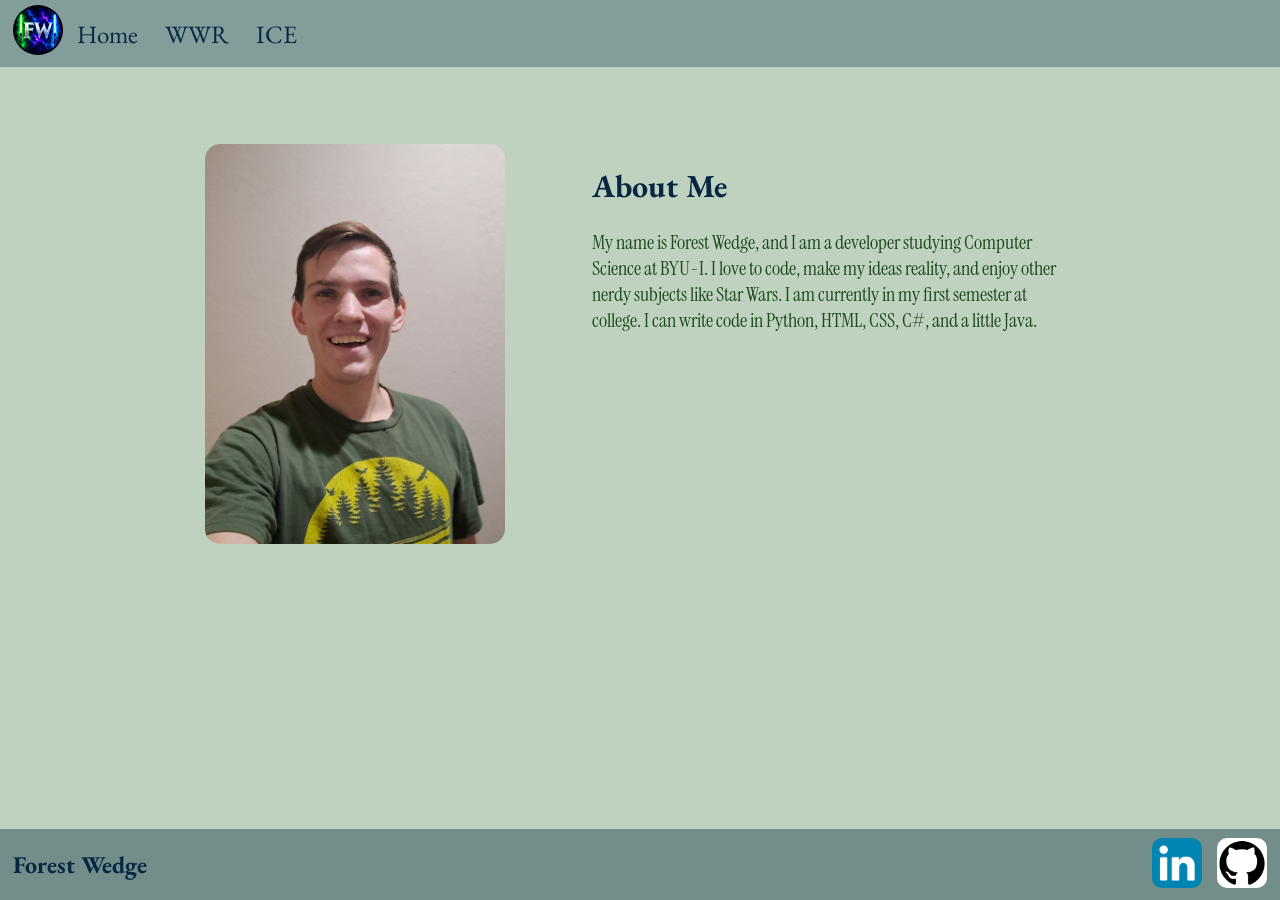
<file: index.html>
<!DOCTYPE html>
<html lang="en">
<head>
    <meta charset="UTF-8">
    <meta name="viewport" content="width=device-width, initial-scale=1.0">
    <title>Forests Site</title>
    <link rel="stylesheet" href="styles/style.css">
</head>
<header>
    <nav>
        <a id="logoLink" href="index.html">
            <img id="logoImg" src="images/logo.png" alt="Logo">
        </a>
        <a class="navLinks" href="index.html">Home</a>
        <a class="navLinks" href="wwr/index.html" target="_blank">WWR</a>
        <a class="navLinks" href="ice.html">ICE</a>
        <!-- <a class="navLinks" href="about-me.html">About Me</a> -->
    </nav>
</header>
<body>
    <div id="aboutMe">
        <img id="profilePic" src="images/profile_pic.jpg" alt="File Img">
        <div id="aboutMeDescription">
            <h1>About Me</h1>
            <p>My name is Forest Wedge, and I am a developer studying Computer Science
                at BYU-I. I love to code, make my ideas reality, and enjoy other nerdy
                subjects like Star Wars. I am currently in my first semester at college.
                I can write code in Python, HTML, CSS, C#, and a little Java.
            </p>
        </div>
    </div>
    <footer>
        <h2>Forest Wedge</h2>
        <div id="socialLinks">
            <a id="linkedinLink" href="https://www.linkedin.com/in/fwedge/" target="_blank">
                <img id="linkedinImg" src="images/linkedin.png" alt="Linkedin">
            </a>
            <a id="githubLink" href="https://github.com/Spiderforestg" target="_blank">
                <img id="githubImg" src="images/github.png" alt="Github">
            </a>
        </div>
    </footer>
</body>
</html>
</file>
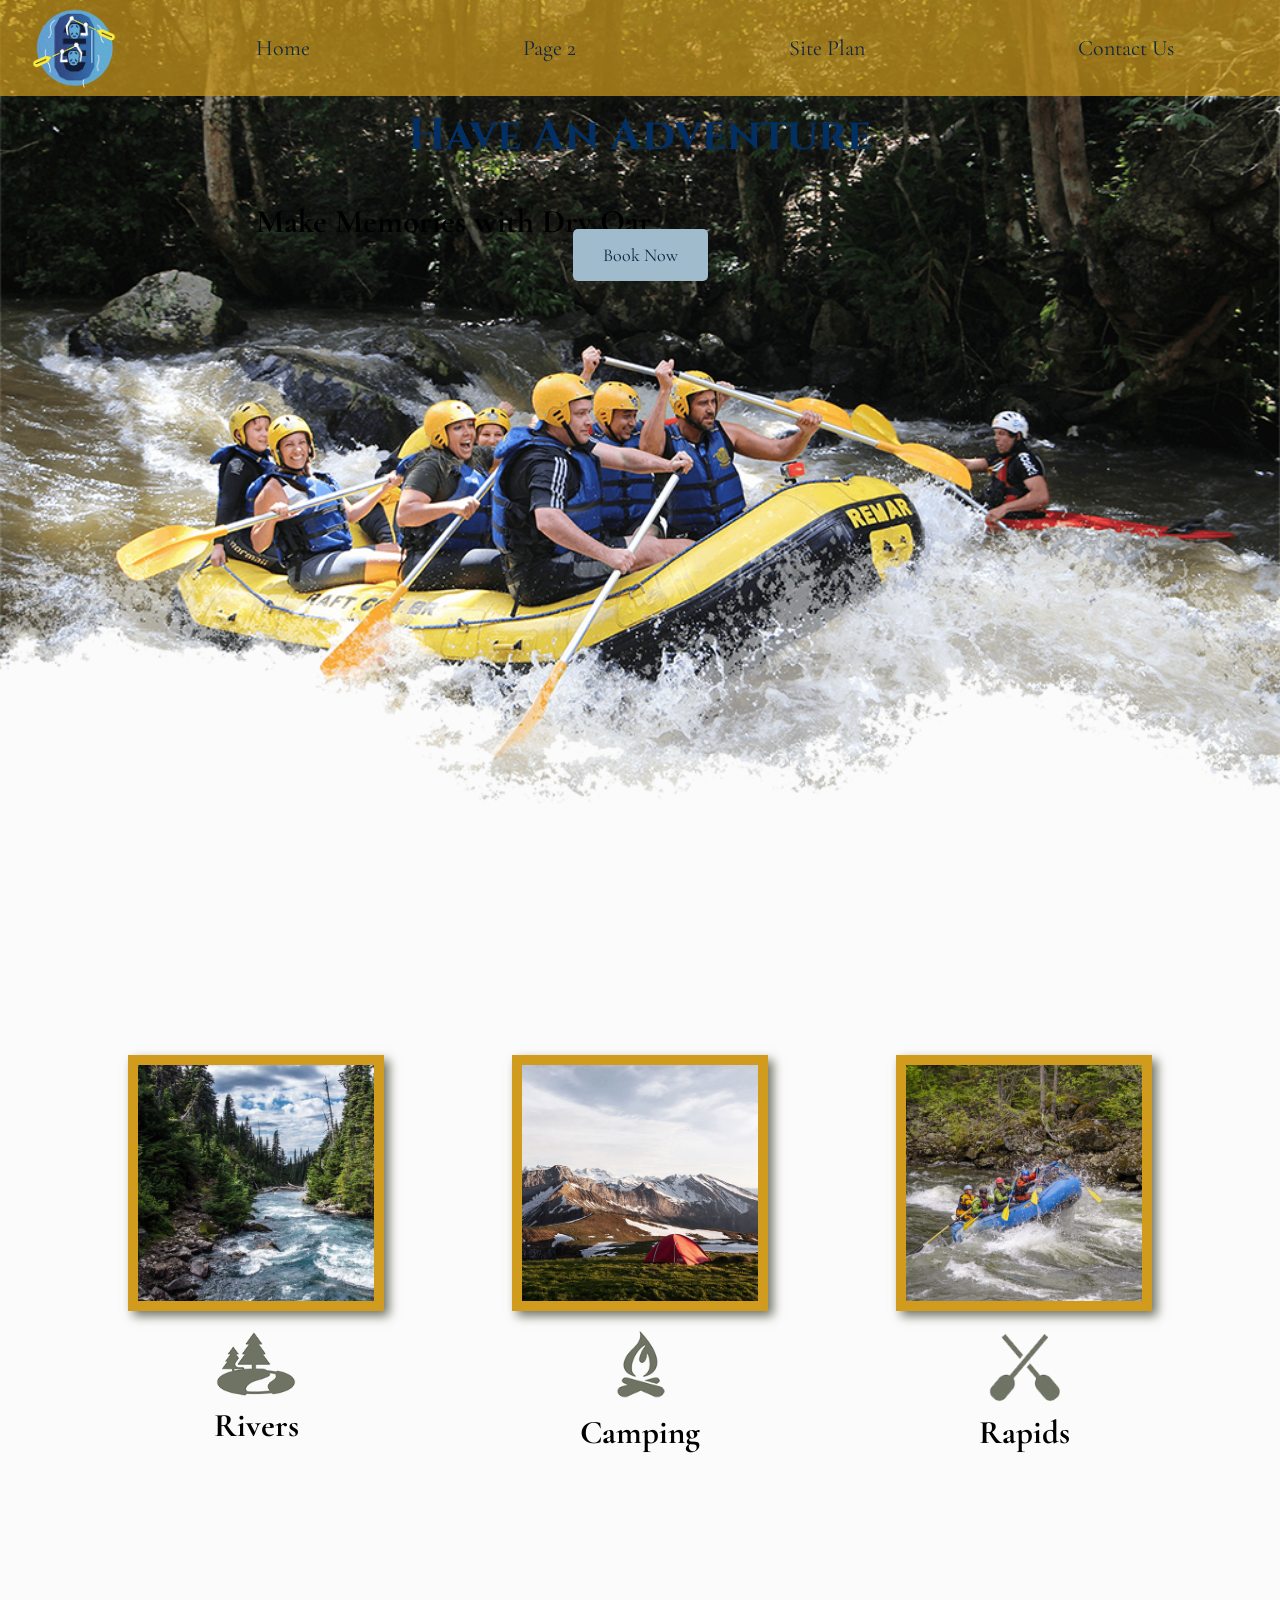
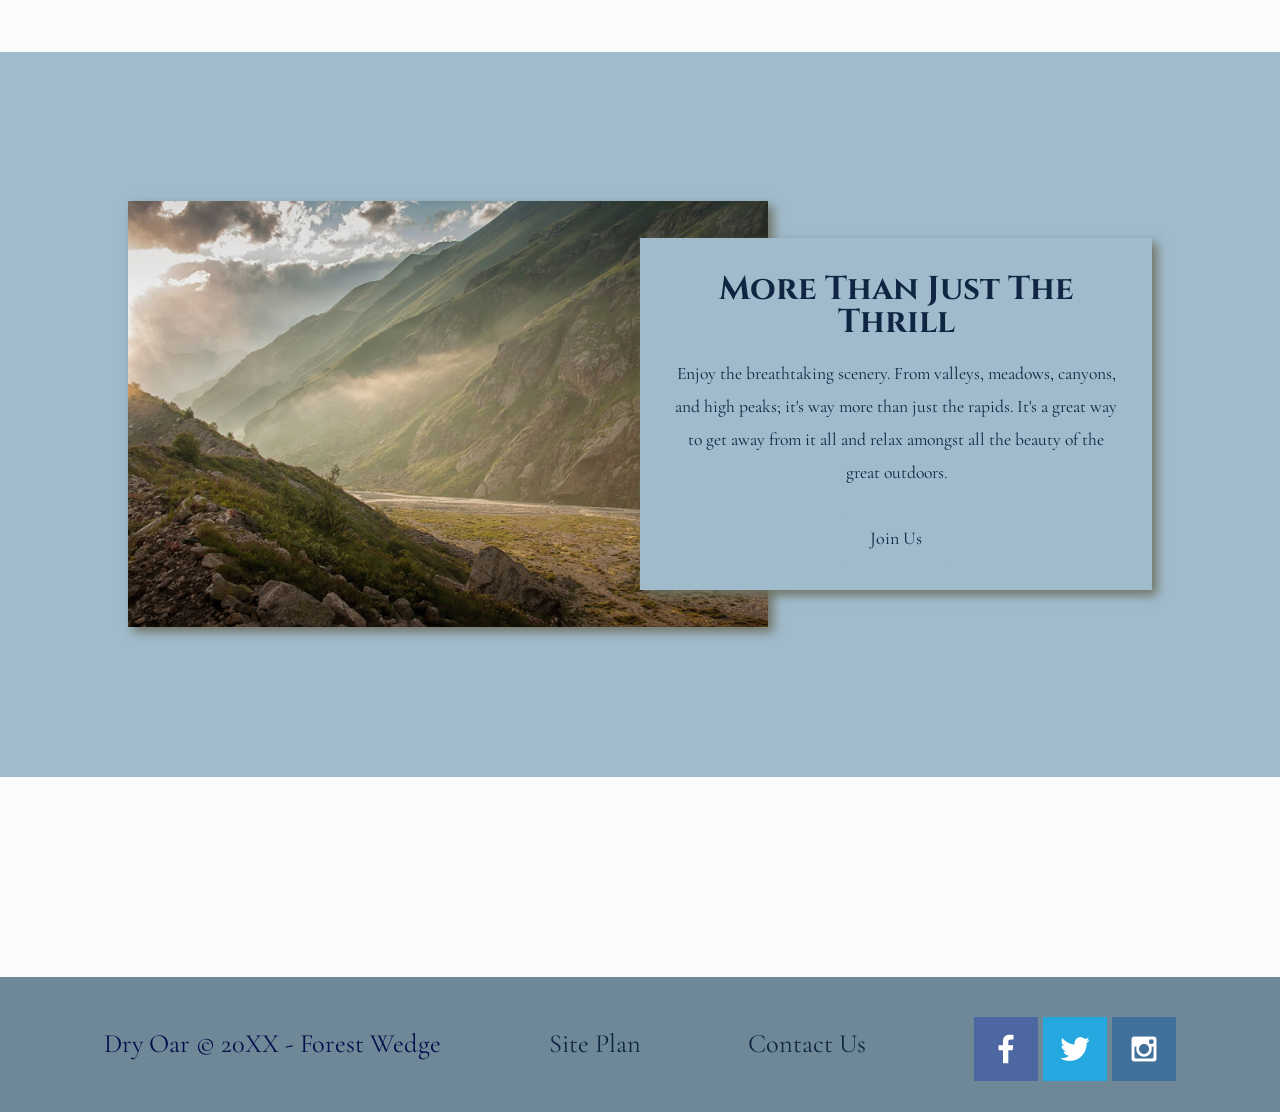
<file: wwr/index.html>
<!DOCTYPE html>
<html lang="en">
<head>
    <meta charset="UTF-8">
    <meta name="viewport" content="width=device-width, initial-scale=1.0">
    <title>White Water Rafting</title>
    <link rel="stylesheet" href="styles/style.css">
</head>
<body>
    <div id="content">
        <header>
            <a id="logo_link" href="index.html">
                <img class="logo" src="images/logo.png" alt="Dry Oar Logo">
            </a>
            <nav>
                <a href="index.html">Home</a>
                <a href="#">Page 2</a>
                <a href="site-plan-rafting.html">Site Plan</a>
                <a href="contactus.html">Contact Us</a> 
            </nav>
        </header>
        <div id="hero">
            <div id="hero-box">
                <img id="hero-img" src="images/hero.png" alt="People enjoying white water rafting">
            </div>
            <section id="hero-msg">
                <h1 class="home-title">Have An Adventure</h1>
                <h2>Make Memories with Dry Oar </h2>
                <div class='button-box'>
                    <a class='book' href="contactus.html">Book Now</a>
                </div>
            </section>
        </div>
    <main class="home-grid">
        <section class="rivers-card">
            <img class="card-img" src="images/rivers.jpg" alt="river in forest">
            <img class="icon" src="images/river_icon.png" alt="river icon">
            <h2>Rivers</h2>
        </section>
        <section class="camping-card">
            <img class="card-img" src="images/camping.jpg" alt="tent in mountains">
            <img class="icon" src="images/fire_icon.png" alt="fire icon">
            <h2>Camping</h2>
        </section>
        <section class="rapids-card">
            <img class="card-img" src="images/rapids.jpg" alt="rafting boat">
            <img class="icon" src="images/oars.png" alt="oars icon">
            <h2>Rapids</h2>
        </section>
        <div id="background"></div>
        <img class="mountains" src="images/mountains.jpg" alt="Misty mountains">
        <section class="msg">
            <h2>More Than Just The Thrill</h2>
            <p>Enjoy the breathtaking scenery. From valleys, meadows, canyons, and high peaks; it's way more than just the rapids. It's a great way to get away from it all and relax amongst all the beauty of the great outdoors. </p>
            <a class='join' href="rivers.html">Join Us</a>
        </section>
    </main>
    <footer>
        <p>Dry Oar &copy; 20XX - Forest Wedge</p>
        <p><a href="site-plan-rafting.html">Site Plan</a></p>
        <p><a href="contactus.html">Contact Us</a></p>
        <div class="social">
            <a href="https://facebook.com" target="_blank">
                <img src="images/facebook.png" alt="fb icon">
            </a>
            <a href="https://twitter.com" target="_blank">
                <img src="images/twitter.png" alt="twitter icon">
            </a>
            <a href="https://instagram.com" target="_blank">
                <img src="images/instagram.png" alt="instagram icon">
            </a>
        </div>
    </footer>
    </div>
</body>
</html>
</file>
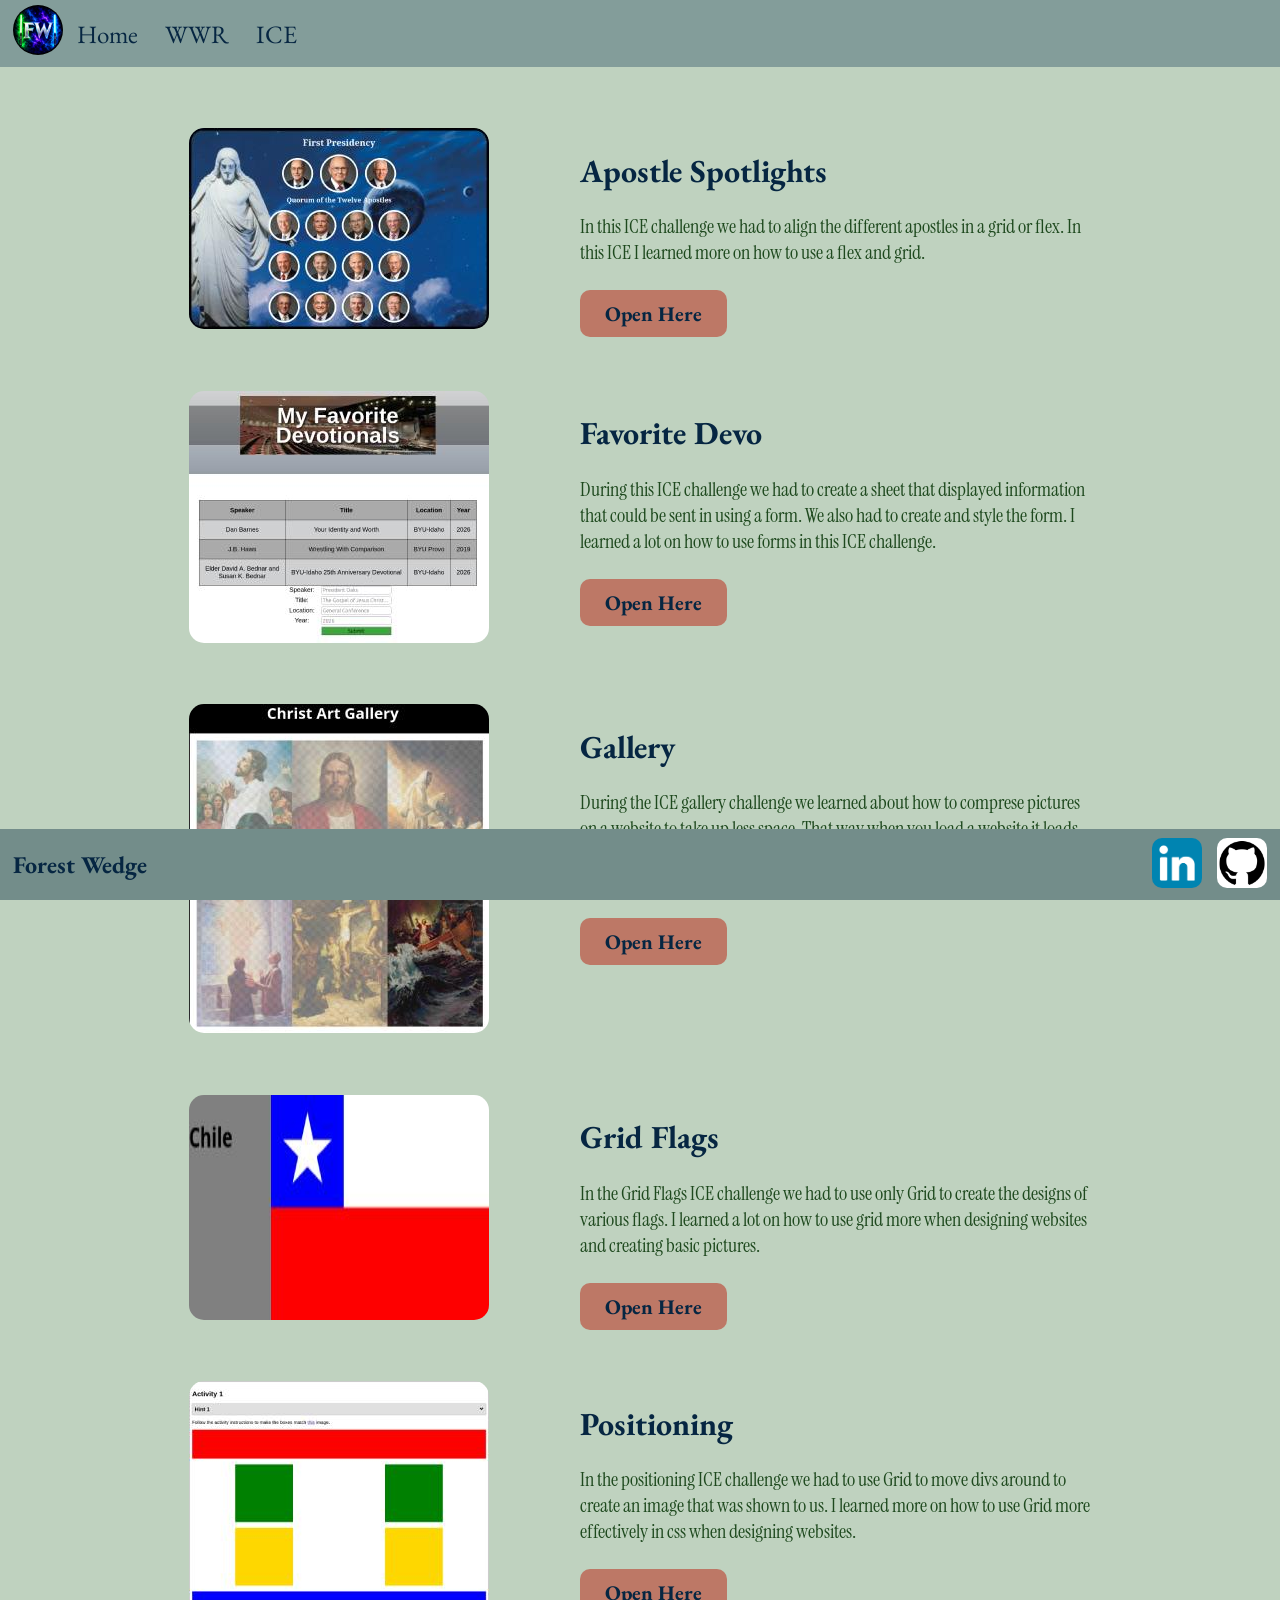
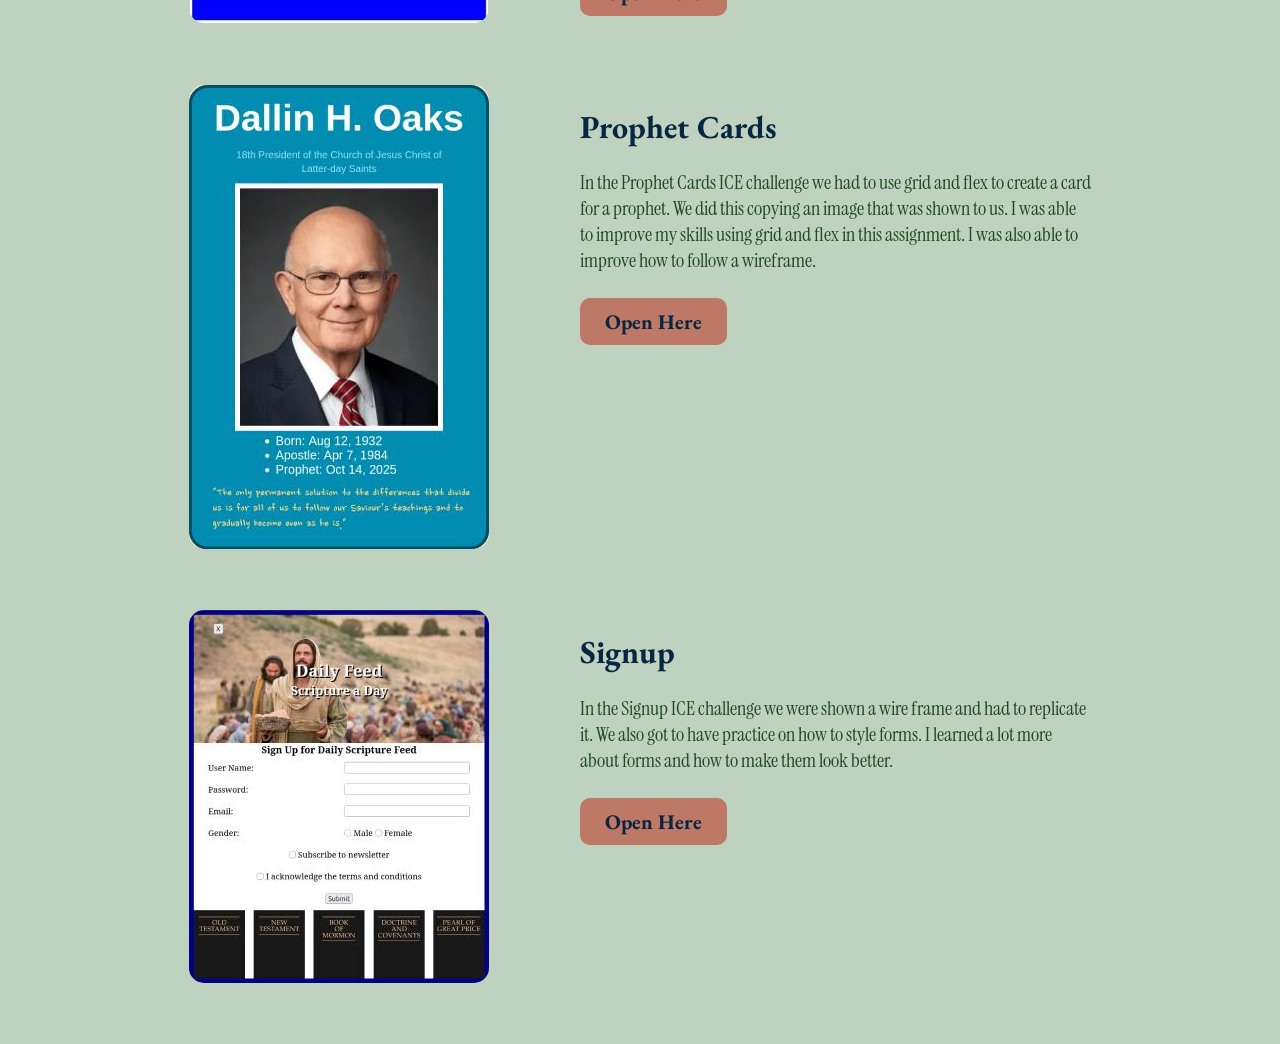
<file: ice.html>
<!DOCTYPE html>
<html lang="en">
<head>
    <meta charset="UTF-8">
    <meta name="viewport" content="width=device-width, initial-scale=1.0">
    <title>Forests ICE</title>
    <link rel="stylesheet" href="styles/style.css">
</head>
<header>
    <nav>
        <a id="logoLink" href="index.html">
            <img id="logoImg" src="images/logo.png" alt="Logo">
        </a>
        <a class="navLinks" href="index.html">Home</a>
        <a class="navLinks" href="wwr/index.html" target="_blank">WWR</a>
        <a class="navLinks" href="ice.html">ICE</a>
        <!-- <a class="navLinks" href="about-me.html">About Me</a> -->
    </nav>
</header>
<body>
    <div id="ice">
        <div class="iceProject">
            <img class="iceImg" src="images/spotlight.jpg" alt="File Img">
            <div class="iceDescription">
                <h1>Apostle Spotlights</h1>
                <p>In this ICE challenge we had to align the different apostles
                    in a grid or flex. In this ICE I learned more on how to use a flex and grid. </p>
                <a href="ice/apostle_spotlight/apostles.html" class="icelink" target="_blank">Open Here</a>
            </div>
        </div>
        <div class="iceProject">
            <img class="iceImg" src="images/favorite_devotional.jpg" alt="File Img">
            <div class="iceDescription">
                <h1>Favorite Devo</h1>
                <p>During this ICE challenge we had to create a sheet that displayed
                    information that could be sent in using a form. We also had to create
                    and style the form. I learned a lot on how to use forms in this ICE
                    challenge.
                </p>
                <a href="ice/favorite_devo/favdevo.html" class="icelink" target="_blank">Open Here</a>
            </div>
        </div>
        <div class="iceProject">
            <img class="iceImg" src="images/gallery.jpg" alt="File Img">
            <div class="iceDescription">
                <h1>Gallery</h1>
                <p>During the ICE gallery challenge we learned about how to
                    comprese pictures on a website to take up less space. That way when you
                    load a website it loads faster and costs less to load. I learned a lot
                    about image compression and was able to use it on this website as well.
                </p>
                <a href="ice/gallery/gallery.html" class="icelink" target="_blank">Open Here</a>
            </div>
        </div>
        <div class="iceProject">
            <img class="iceImg" src="images/flag.jpg" alt="File Img">
            <div class="iceDescription">
                <h1>Grid Flags</h1>
                <p>In the Grid Flags ICE challenge we had to use only Grid to create
                    the designs of various flags. I learned a lot on how to use grid
                    more when designing websites and creating basic pictures.
                </p>
                <a href="ice/grid_flags/flags.html" class="icelink" target="_blank">Open Here</a>
            </div>
        </div>
        <div class="iceProject">
            <img class="iceImg" src="images/positioning.jpg" alt="File Img">
            <div class="iceDescription">
                <h1>Positioning</h1>
                <p>In the positioning ICE challenge we had to use Grid to move divs
                    around to create an image that was shown to us. I learned more on
                    how to use Grid more effectively in css when designing websites.
                </p>
                <a href="ice/positioning/positioning.html" class="icelink" target="_blank">Open Here</a>
            </div>
        </div>
        <div class="iceProject">
            <img class="iceImg" src="images/prophet_card.jpg" alt="File Img">
            <div class="iceDescription">
                <h1>Prophet Cards</h1>
                <p>In the Prophet Cards ICE challenge we had to use grid and flex to
                    create a card for a prophet. We did this copying an image that was
                    shown to us. I was able to improve my skills using grid and flex in this
                    assignment. I was also able to improve how to follow a wireframe.
                </p>
                <a href="ice/prophet_cards/oaks.html" class="icelink" target="_blank">Open Here</a>
            </div>
        </div>
        <div class="iceProject">
            <img class="iceImg" src="images/signup.jpg" alt="File Img">
            <div class="iceDescription">
                <h1>Signup</h1>
                <p>In the Signup ICE challenge we were shown a wire frame and had to replicate
                    it. We also got to have practice on how to style forms. I learned a lot more
                    about forms and how to make them look better.
                </p>
                <a href="ice/signup/signup.html" class="icelink" target="_blank">Open Here</a>
            </div>
        </div>
    </div>
    <footer>
        <h2>Forest Wedge</h2>
        <div id="socialLinks">
            <a id="linkedinLink" href="https://www.linkedin.com/in/fwedge/" target="_blank">
                <img id="linkedinImg" src="images/linkedin.png" alt="Linkedin">
            </a>
            <a id="githubLink" href="https://github.com/Spiderforestg" target="_blank">
                <img id="githubImg" src="images/github.png" alt="Github">
            </a>
        </div>
    </footer>
</body>
</html>
</file>
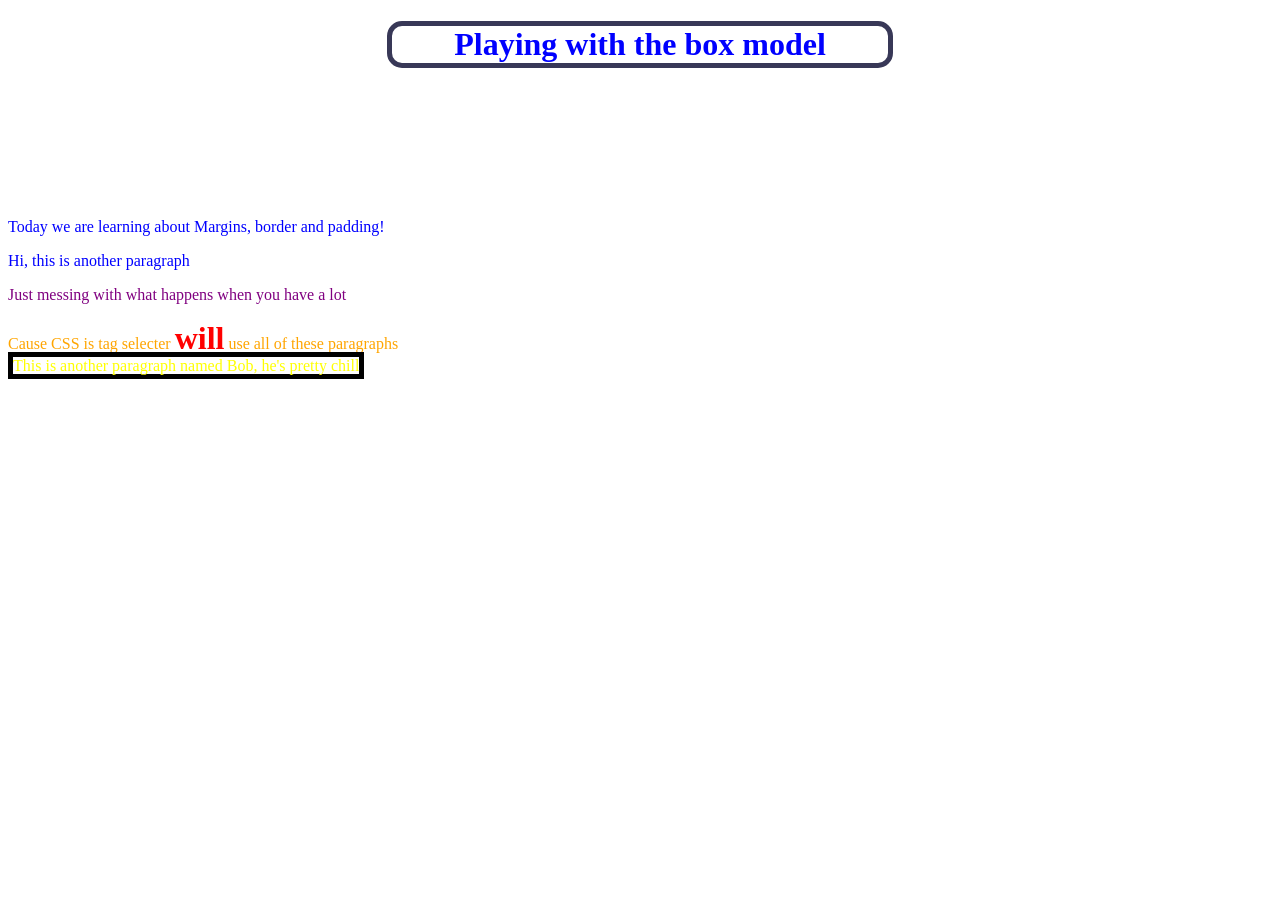
<file: ice/box-model.html>
<!DOCTYPE html>
<html lang="en">
<head>
    <meta charset="UTF-8">
    <meta name="viewport" content="width=device-width, initial-scale=1.0">
    <title>Document</title>
    <link rel="stylesheet" href="../styles/box-model.css">
</head>
<body>
    <h1>Playing with the box model</h1>
    <p>Today we are learning about Margins, border and padding!</p>
    <p>Hi, this is another paragraph</p>
    <p id="productDescription">Just messing with what happens when you have a lot</p>
    <p class="authorBio">Cause CSS is tag selecter <span>will</span> use all of these paragraphs</p>
    <div>
        <p class="authorBio">This is another paragraph named Bob, he's pretty chill</p>
    </div>
</body>
</html>
</file>
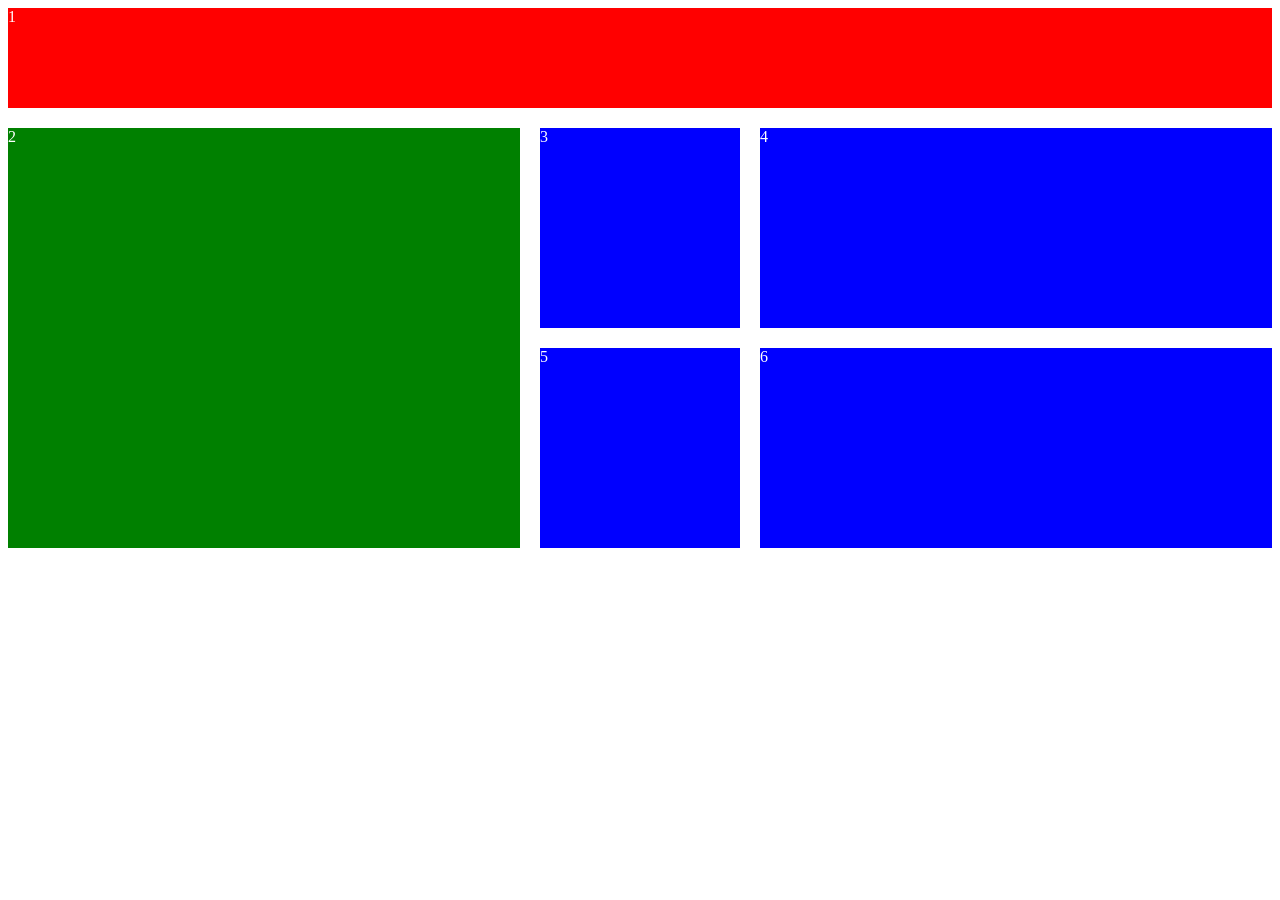
<file: ice/grid_intro.html>
<!DOCTYPE html>
<html lang="en">
<head>
    <meta charset="UTF-8">
    <meta name="viewport" content="width=>, initial-scale=1.0">
    <title>Document</title>

    <style>
        div {
            height: 200px;
            background-color: blue;
            color: white;
        }
        body {
            display: grid;
            grid-template-columns: 1fr 200px 1fr;
            gap: 20px;
        }
        #firstDiv {
            background-color: red;
            height: 100px;
            grid-column: 1 / 4;
        }
        div:nth-child(2) {
            background-color: green;
            grid-row: 2 / 4;
            height: 100%;
        }


    </style>
</head>
<body>
    <div id="firstDiv">1</div>
    <div>2</div>
    <div>3</div>
    <div>4</div>
    <div>5</div>
    <div>6</div>
</body>
</html>
</file>
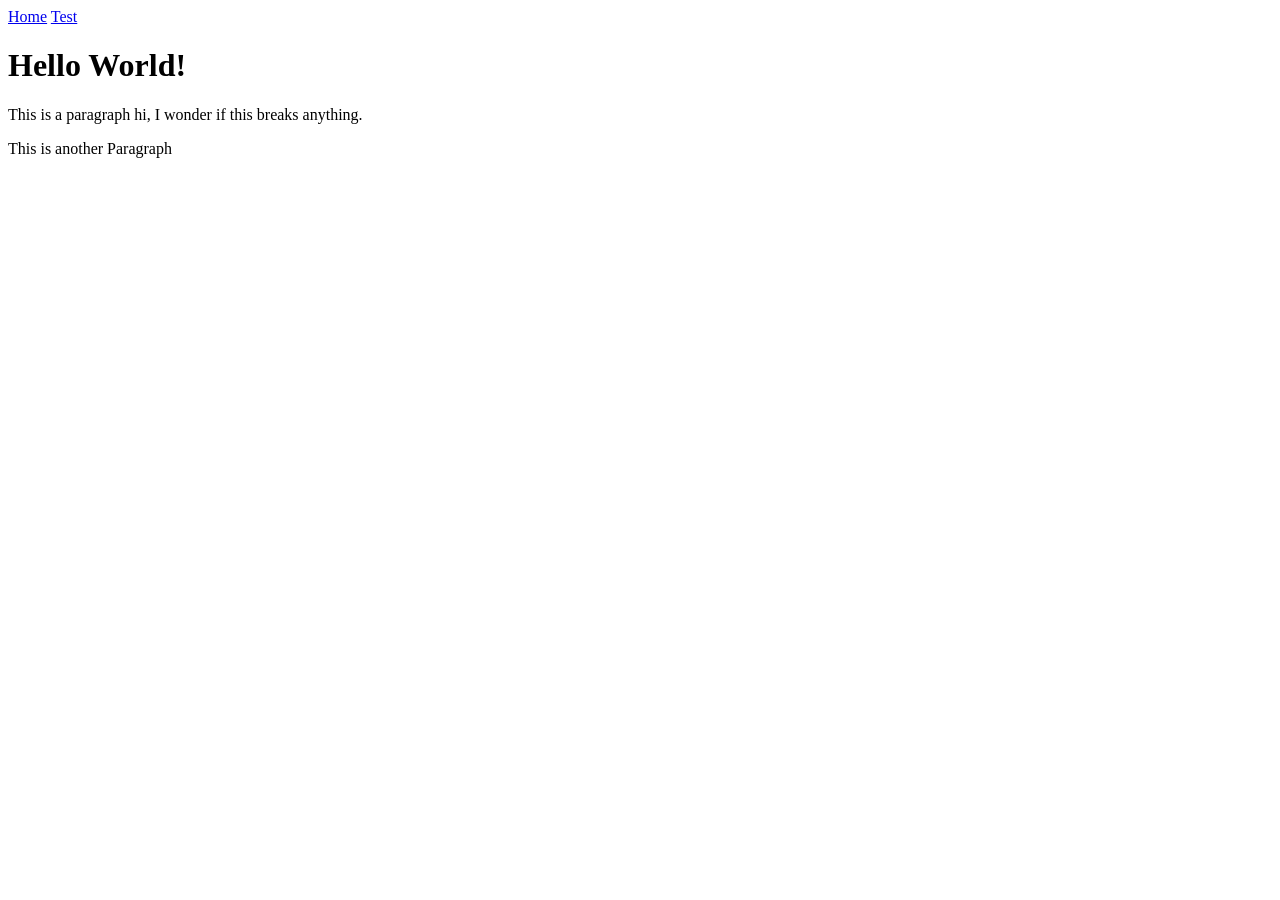
<file: ice/hello_world.html>
<!DOCTYPE html>
<html>
    <head>
        <title>My Wonderful Website</title>
    </head>
    <body>
        <nav>
            <a href = "hello_world.html">Home</a>
            <a href = "test.html">Test</a>
        </nav>
        <h1>Hello World!</h1>
        <p>This is a paragraph
            hi, I wonder if this breaks anything.
        </p>
        <!-- This is a comment -->
         <p>This is another Paragraph</p>
    </body>
</html>
</file>
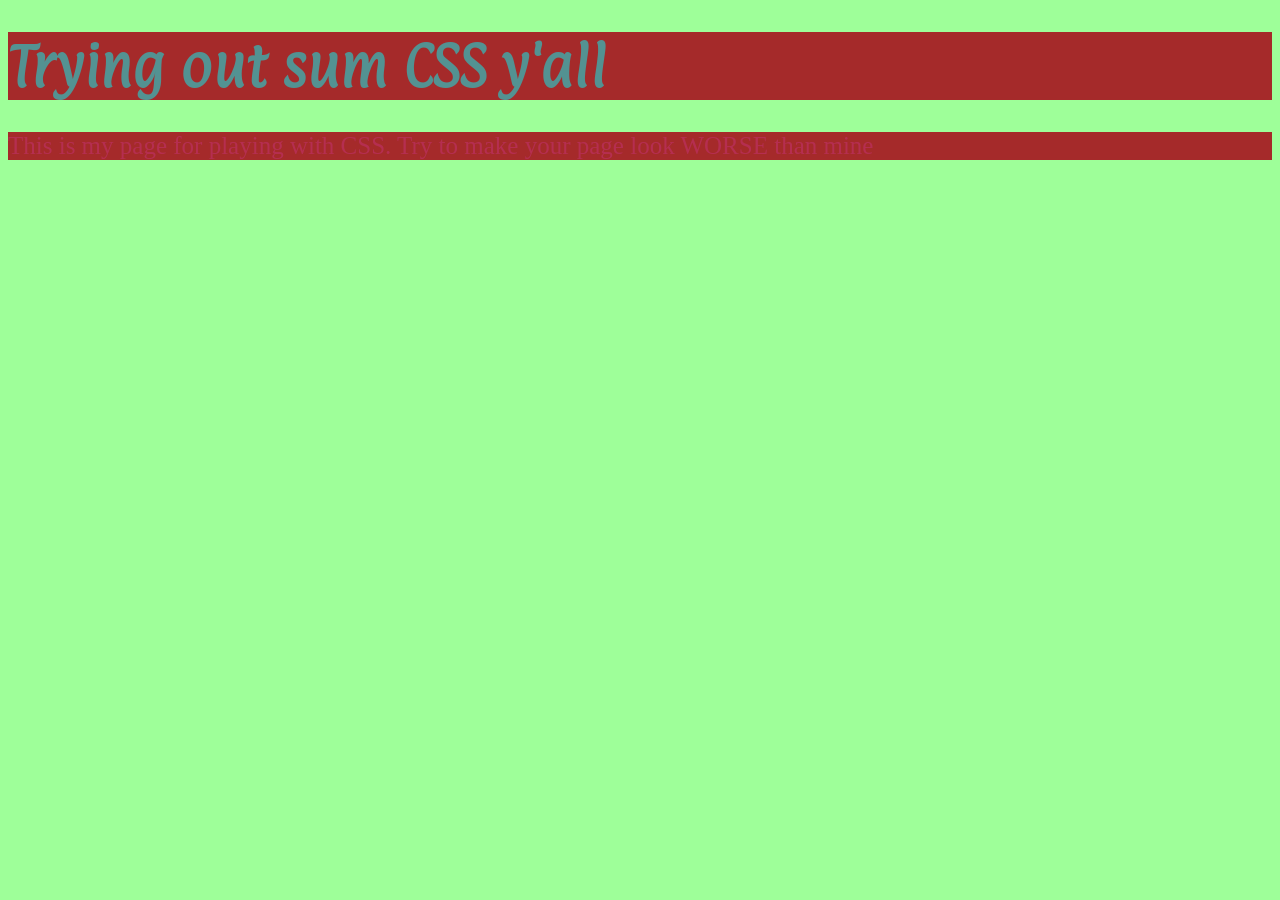
<file: ice/intro_to_css.html>
<!DOCTYPE html>
<html lang="en">
<head>
    <meta charset="UTF-8">
    <meta name="viewport" content="width=device-width, initial-scale=1.0">
    <title>First css</title>
    <style>
        /*Everything inside this style tag is CSS
        this is a comment in CSS */
        @import url('https://fonts.googleapis.com/css2?family=Paprika&display=swap');

        body {
            background-color: rgba(13, 255, 0, 0.4);
        }

        h1 {
            background-color: brown;
            color: rgba(2, 249, 249, 0.5);
            font-size: 48px;
            font-family:"Paprika";
        }
        p {
            color: rgba(247, 65, 234, 0.2);
            background-color: brown;
            font-family: cursive;
            font-size: 25px;
        }
    </style>
</head>
<body>
    <!-- This is an HTML comment-->
    <h1>Trying out sum CSS y'all</h1>
    <p>This is my page for playing with CSS.
        Try to make your page look WORSE than mine
    </p>
</body>
</html>
</file>
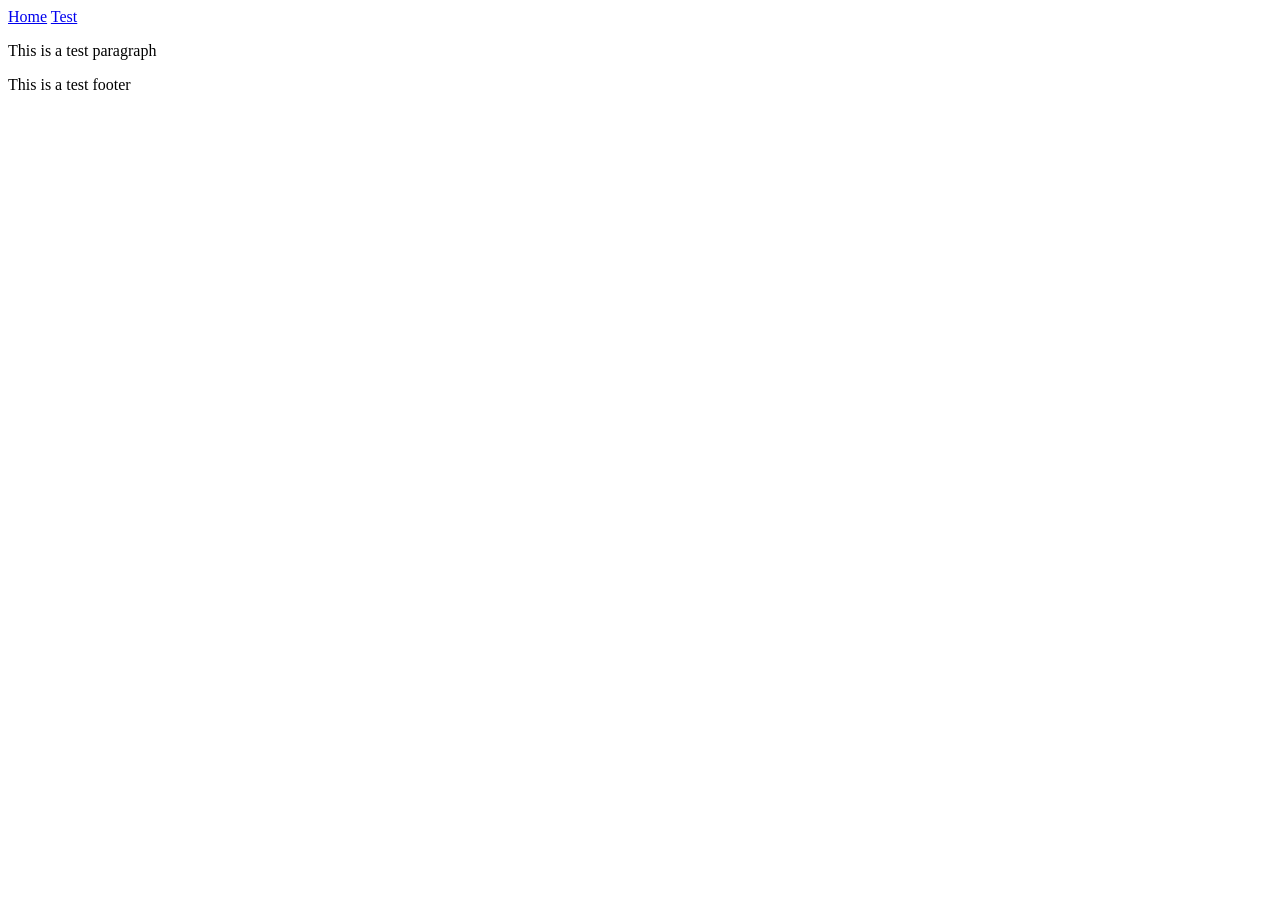
<file: ice/test.html>
<!DOCTYPE html>
<html>
    <head>
        <title>This is a Test Site</title>
    </head>
    <body>
        <nav>
            <a href = "hello_world.html">Home</a>
            <a href = "test.html">Test</a>
        </nav>
        <p>This is a test paragraph</p>
    </body>
    <footer>
        This is a test footer
    </footer>
</html>
</file>
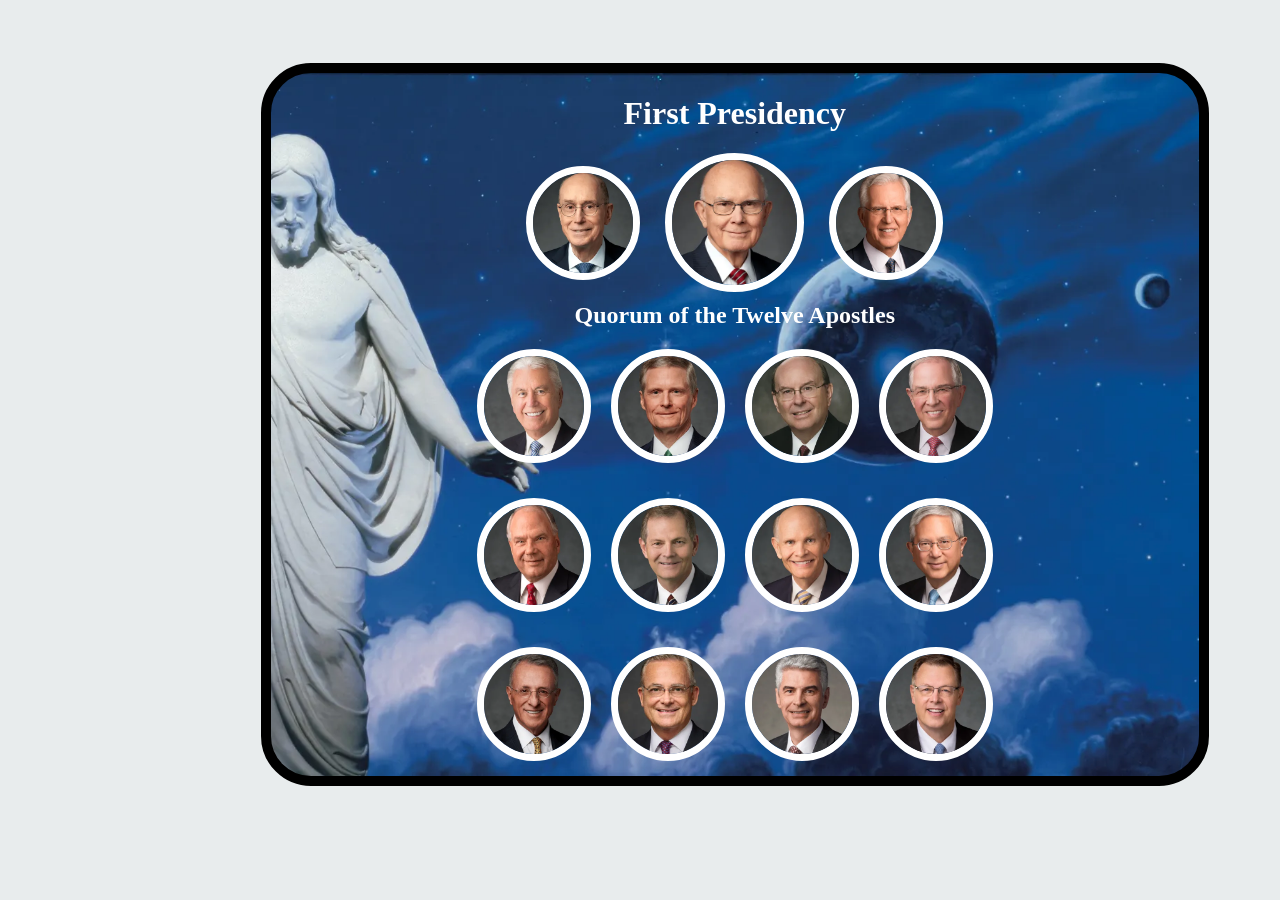
<file: ice/apostle_spotlight/apostles.html>
<!DOCTYPE html>
<html lang="en">
<head>
    <meta charset="UTF-8">
    <meta name="viewport" content="width=device-width, initial-scale=1.0">
    <title>Apostles Spotlights</title>
    <style>
        
    </style>
    <link rel="stylesheet" href="apostles.css">
</head>
<body>
    <div id="spotlight">
        <!-- <img id="christus" src="images/christus.webp" alt="Christus"> -->
        <h1>
            First Presidency
        </h1>
        <div id="first_presidency">
                <img class = "first_presidency" src="images/eyring.webp" alt="President Eyring">
                <img id="pres_oaks" src="images/oaks.webp" alt="President Oaks">
                <img class="first_presidency" src="images/christofferson.webp" alt="President Christofferson">
        </div>
        <h2>
            Quorum of the Twelve Apostles
        </h2>
        <div id="apostles">
            <img class="quorum" src="images/uchtdorf.webp" alt="Elder Uchtdorf">
            <img class="quorum" src="images/bednar.webp" alt="Elder Bednar">
            <img class="quorum" src="images/cook.webp" alt="Elder Cook">
            <img class="quorum" src="images/anderson.webp" alt="Elder Anderson">
            <img class="quorum" src="images/rasband.webp" alt="Elder Rasband">
            <img class="quorum" src="images/stevenson.webp" alt="Elder Stevenson">
            <img class="quorum" src="images/renlund.webp" alt="Elder Renlund">
            <img class="quorum" src="images/gong.webp" alt="Elder Gong">
            <img class="quorum" src="images/soares.webp" alt="Elder Soares">
            <img class="quorum" src="images/kearon.webp" alt="Elder Kearon">
            <img class="quorum" src="images/causse.webp" alt="Elder Caussé">
            <img class="quorum" src="images/gilbert.webp" alt="Elder Gilbert" id="gilbert">
        </div>
    </div>
</body>
</html>
</file>
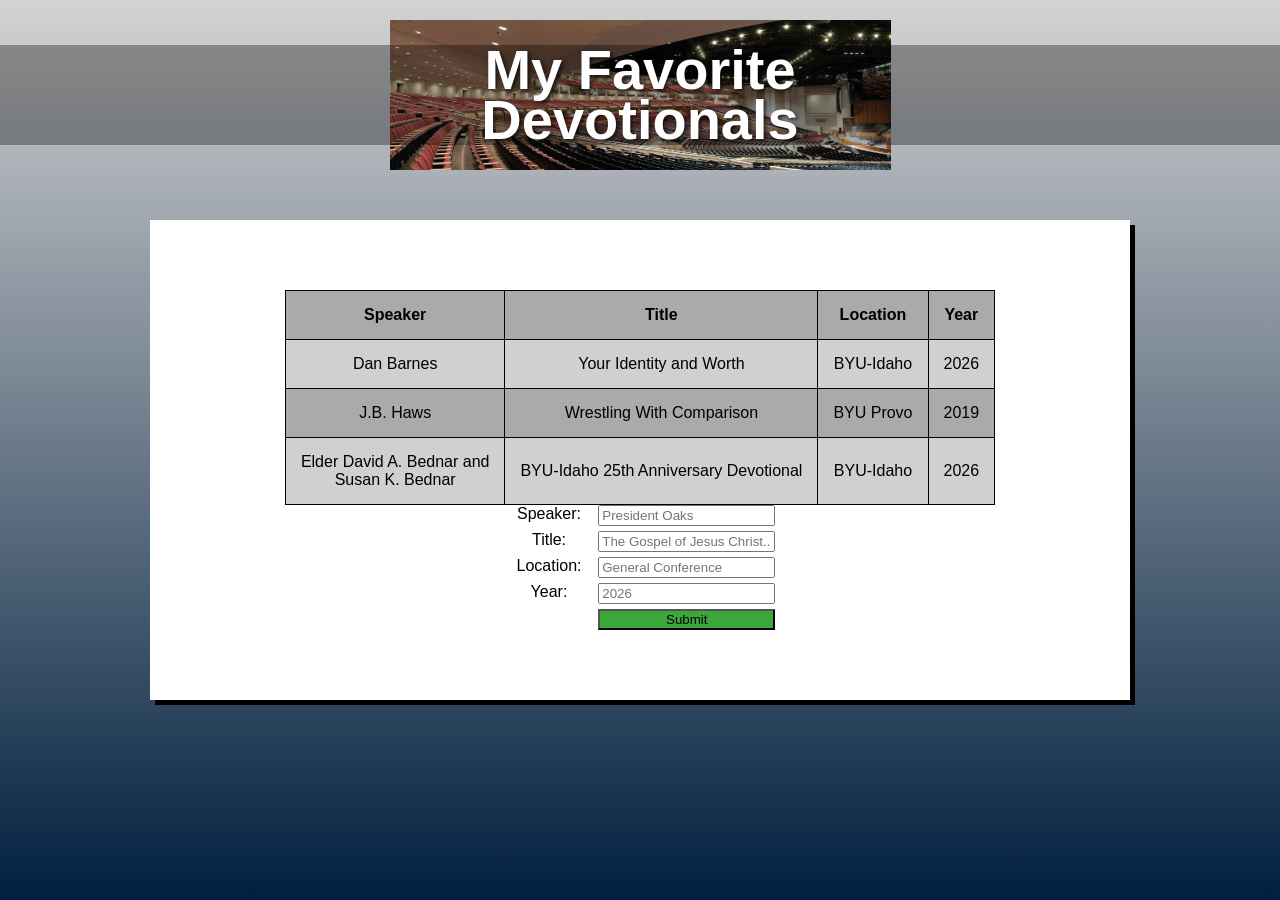
<file: ice/favorite_devo/favdevo.html>
<!DOCTYPE html>
<html lang="en">
<head>
  <meta charset="UTF-8" />
  <meta name="viewport" content="width=device-width, initial-scale=1.0"/>
  <title>My Favorite Devotionals</title>
  <link rel="stylesheet" href="styles/styles.css" />
</head>
<body>
  <div class="container">
    <header class="header">
      <div class="header-image">
        <h1>My Favorite<br>Devotionals</h1>
      </div>
    </header>
    <main>
      <div class="content-box">
        <!-- Add your devotional content here -->
        <table>
          <!-- tr is table row -->
          <tr  id="header">
            <th>Speaker</th>
            <th>Title</th>
            <th>Location</th>
            <th>Year</th>
          </tr>
          <tr>
            <td>Dan Barnes</td>
            <td>Your Identity and Worth</td>
            <td>BYU-Idaho</td>
            <td>2026</td>
          </tr>
          <tr>
            <td>J.B. Haws</td>
            <td>Wrestling With Comparison</td>
            <td>BYU Provo</td>
            <td>2019</td>
          </tr>
          <tr>
            <td>Elder David A. Bednar and <br> Susan K. Bednar</td>
            <td>BYU-Idaho 25th Anniversary Devotional</td>
            <td>BYU-Idaho</td>
            <td>2026</td>
          </tr>
        </table>
        <form>
          <label for="speaker">Speaker: </label>
          <input type="text" id="speaker" required placeholder="President Oaks">

          <label for="title">Title: </label>
          <input type="text" id="title" required placeholder="The Gospel of Jesus Christ...">

          <label for="location">Location: </label>
          <input type="text" id="location" required placeholder="General Conference">

          <label for="year">Year: </label>
          <input type="text" id="year" required placeholder="2026">

          <input type="submit" value="Submit">
        </form>
      </div>
    </main>
  </div>
</body>
</html>
</file>
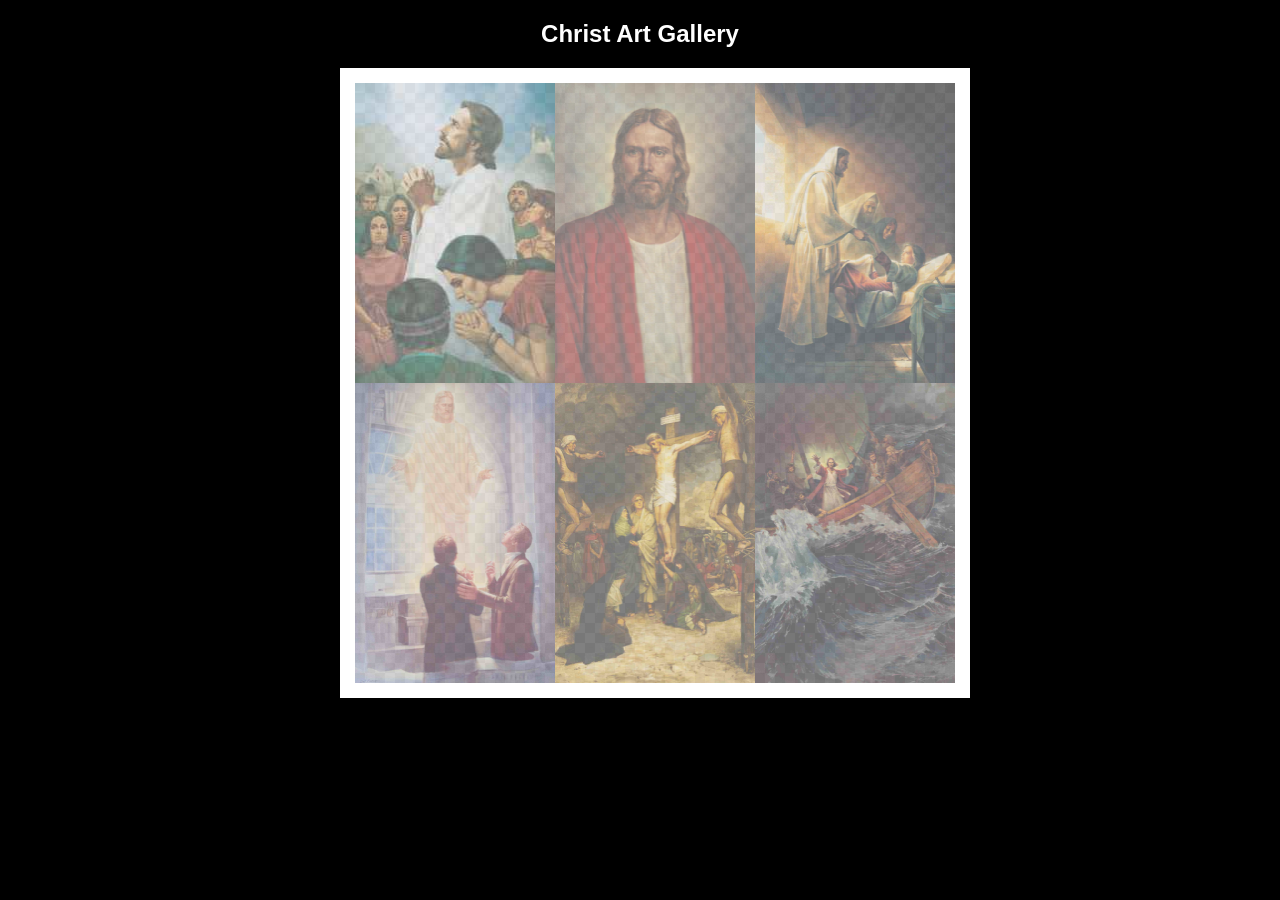
<file: ice/gallery/gallery.html>
<!DOCTYPE html>
<html lang="en">
<head>
    <meta charset="UTF-8">
    <meta name="viewport" content="width=device-width, initial-scale=1.0">
    <title>Images of Christ</title>
    <style>
        body {
            background: black;
        }
        #wrapper{
            width: 600px;
            margin: 0 auto;
        }
        nav {
            color: white;
            text-align: center;
            font-family: Haettenschweiler, 'Arial Narrow Bold', sans-serif;
        }
        #gallery{
            display: grid;
            grid-template-columns: 200px 200px 200px;
            border: 15px solid rgb(255, 255, 255);
            width: 100%;
            background-color: #ddd;
            background-image:
                linear-gradient(45deg, #ccc 26%, transparent 26%), 
                linear-gradient(135deg, #ccc 26%, transparent 26%),
                linear-gradient(45deg, transparent 75%, #ccc 75%),
                linear-gradient(135deg, transparent 75%, #ccc 75%);
            background-size: 20px 20px; /* Must be a square */
            background-position: 0 0, 10px 0, 10px -10px, 0px 10px; 
            
        }
        #gallery a {
            cursor: url('images/christus.png'), pointer;
        }
        #gallery img {
            /* make a thumbnail of the image that is 200x300 
               instead of using width and height here to help the page load faster */
            width: 200px; 
            height: 300px;

            opacity:50%;
            display:block;
        }
        #gallery img:hover{
            opacity: 100%;
        }
    </style>
</head>
<body>
    <div id="wrapper">
        <nav>
            <h1>Christ Art Gallery</h1>
        </nav>
        <main>
            <div id="gallery">
                <a href="images/big/img1.jpg"><img src="images/small/img1.jpg" alt="Christ praying with the Nephites" ></a>
                <a href="images/big/img2.jpg"><img src="images/small/img2.jpg" alt="Jesus the Christ" ></a>
                <a href="images/big/img3.jpg"><img src="images/small/img3.jpg" alt="Jesus Raising the Daughter of Jairus" ></a>
                <a href="images/big/img4.jpg"><img src="images/small/img4.jpg" alt="The Lord Appears in the Kirtland Temple" ></a>
                <a href="images/big/img5.jpg"><img src="images/small/img5.jpg" alt="Crucifixion of Jesus Christ" ></a>
                <a href="images/big/img6.jpg"><img src="images/small/img6.jpg" alt="Jesus Calms the Storm" ></a>
            </div>
        </main>
    </div>
</body>
</html>
</file>
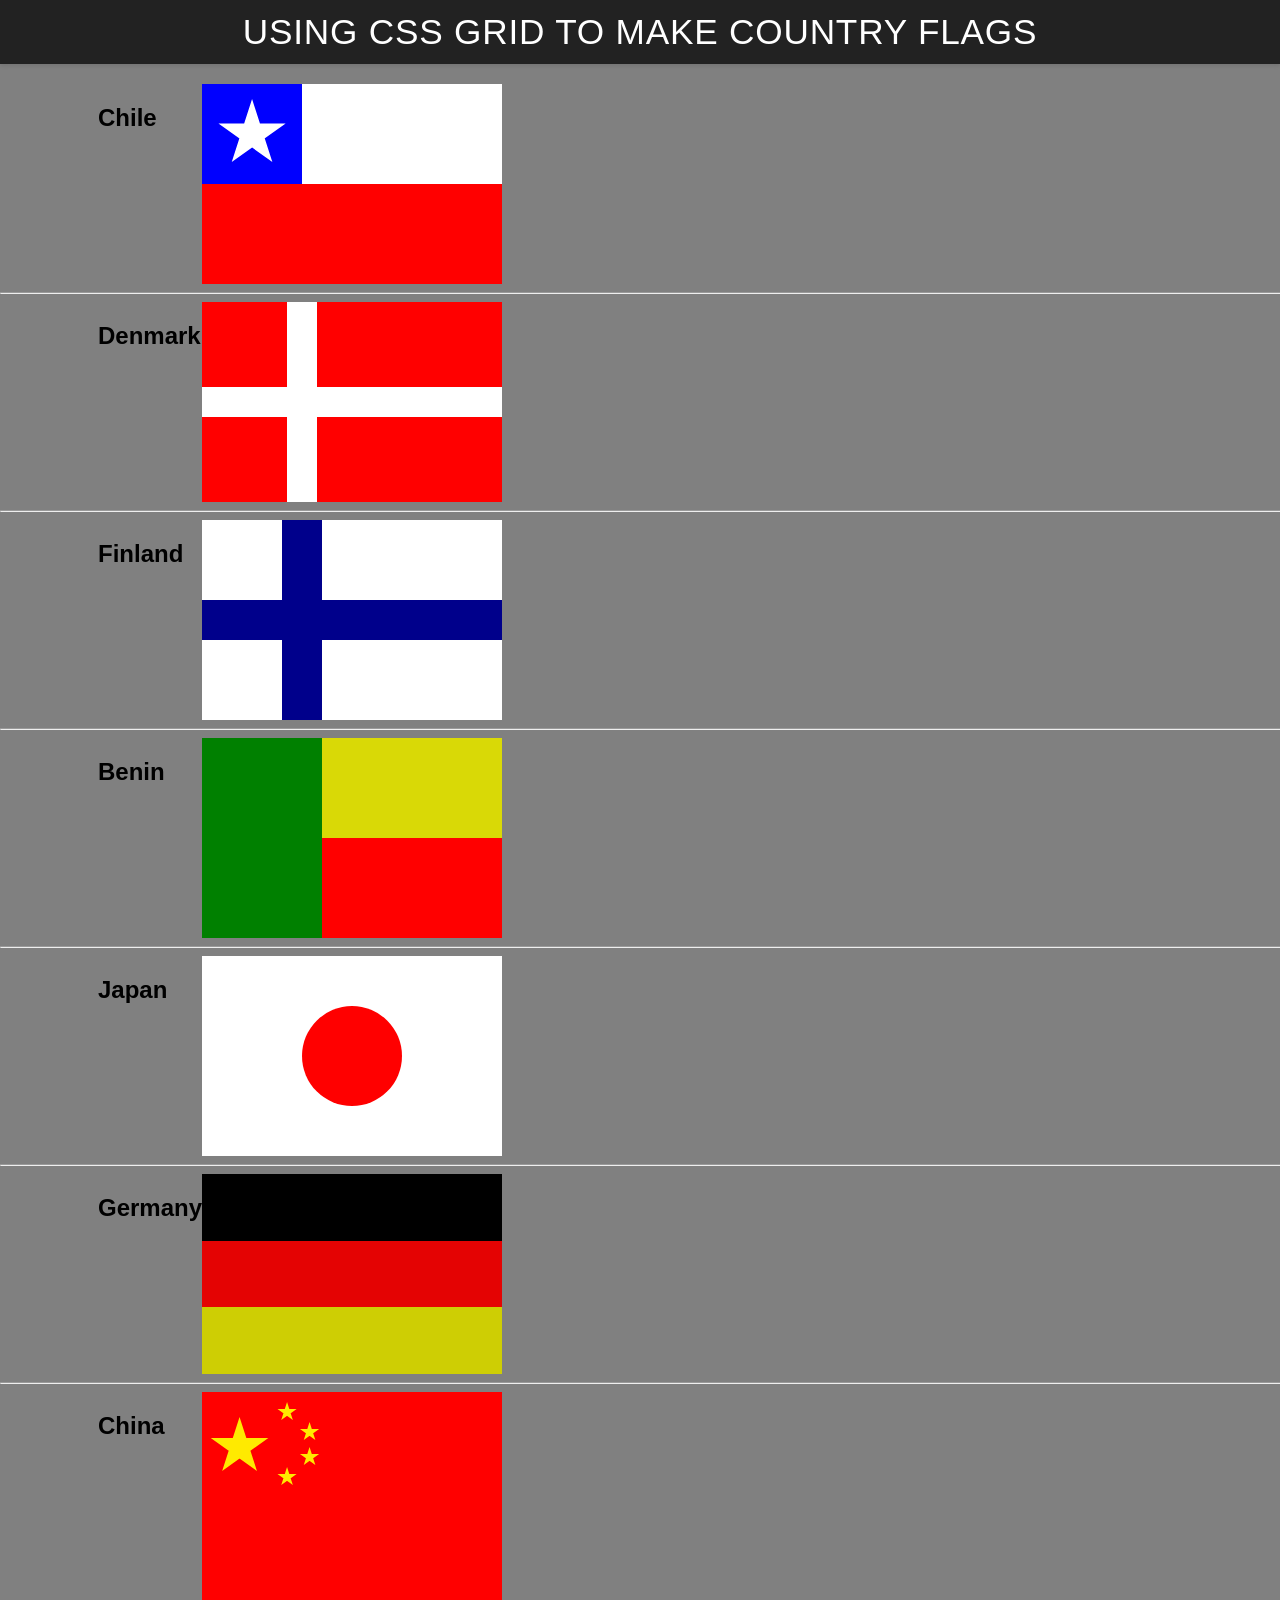
<file: ice/grid_flags/flags.html>
<!DOCTYPE html>
<html lang="en">

<head>
    <meta charset="UTF-8">
    <meta name="viewport" content="width=device-width, initial-scale=1.0">
    <title>Flag</title>
    <style>
        body {
            margin: 0;
            font-family: 'Helvetica Neue', sans-serif;
            background-color: gray;
        }

        header {
            background-color: #222;
            color: #fff;
            padding: 0.75rem 1.5rem;
            display: flex;
            align-items: center;
            justify-content: center;
            font-size: 1.1rem;
            letter-spacing: 0.05rem;
            text-transform: uppercase;
            box-shadow: 0 2px 4px rgba(0, 0, 0, 0.1);
        }

        header h1 {
            margin: 0;
            font-weight: 400;
        }
        main {
            display: grid;
            grid-template-columns: .1fr .1fr 1fr .1fr;
            margin-top: 20px;
        }
        hr {
            width: 100%;
            grid-column: 1 / 5;
        }
        h2 {
            grid-column: 2/3;
        }

        #blue {
            background: blue;
            grid-column: 1 / 2;
            display: grid;
            align-items: center;
            justify-items: center;
        }

        #white {
            background: white;
            grid-column: 2 / 4;
        }

        #red {
            background: red;
            grid-column: 1 / 4;
        }

        #chile {
            display: grid;
            grid-template-columns: 1fr 1fr 1fr;
            grid-template-rows: 1fr 1fr;
            height: 200px;
            width: 300px;
        }

        .star {
            width: 70px;
            aspect-ratio: 1;
            background: white;
            clip-path: polygon(50% 0, 79% 90%, 2% 35%, 98% 35%, 21% 90%);
        }

        #denmark {
            height: 200px;
            width: 300px;
            display: grid;
            grid-template-columns: 1fr 1fr 1fr;
            grid-template-rows: 1fr 1fr;
            background-color: white;
        }
        .denmarkFlag {
            background-color: red;
        }
        #dred1 {
            grid-column: 1/2;
            grid-row: 1/2;
            margin-bottom: 15px;
            margin-right: 15px;
        }
        #dred2 {
            grid-column: 2/4;
            grid-row: 1/2;
            margin-bottom: 15px;
            margin-left: 15px;
        }
        #dred3 {
            grid-column: 1/2;
            grid-row: 2/3;
            margin-right: 15px;
            margin-top: 15px;
        }
        #dred4 {
            grid-column: 2/4;
            grid-row: 2/3;
            margin-top: 15px;
            margin-left: 15px;
        }

        #finland {
            height: 200px;
            width: 300px;
            display: grid;
            grid-template-columns: 1fr 1fr 1fr;
            grid-template-rows: 1fr 1fr;
            background-color: darkblue;
        }
        .finlandFlag {
            background-color: white;
        }
        #fwhite1 {
            grid-column: 1/2;
            grid-row: 1/2;
            margin-bottom: 20px;
            margin-right: 20px;
        }
        #fwhite2 {
            grid-column: 2/4;
            grid-row: 1/2;
            margin-bottom: 20px;
            margin-left: 20px;
        }
        #fwhite3 {
            grid-column: 1/2;
            grid-row: 2/3;
            margin-right: 20px;
            margin-top: 20px;
        }
        #fwhite4 {
            grid-column: 2/4;
            grid-row: 2/3;
            margin-top: 20px;
            margin-left: 20px;
        }

        #benin {
            height: 200px;
            width: 300px;
            display: grid;
            grid-template-columns: 1fr 1fr 1fr 1fr 1fr;
            grid-template-rows: 1fr 1fr;
        }
        #bgreen {
            grid-column: 1/3;
            grid-row: 1/3;
            background-color: green;
        }
        #byellow {
            grid-column: 3/6;
            grid-row: 1/2;
            background-color: rgb(217, 217, 6);
        }
        #bred {
            grid-column: 3/6;
            grid-row: 2/3;
            background-color: red;
        }
        #japan {
            height: 200px;
            width: 300px;
            display: flex;
            background-color: white;
            justify-content: center;
            align-items: center;
        }
        #jcircle {
            background-color: red;
            height: 100px;
            width: 100px;
            border-radius: 50px;
        }

        #germany {
            height: 200px;
            width: 300px;
            display: grid;
            grid-template-rows: 1fr 1fr 1fr;
        }
        #gstripe1 {
            background-color: black;
            grid-row: 1/2;
        }
        #gstripe2 {
            background-color: rgb(228, 3, 3);
            grid-row: 2/3;
        }
        #gstripe3 {
            background-color: rgb(206, 206, 4);
            grid-row: 3/4;
        }

        #china {
            height: 200px;
            width: 300px;
            display: grid;
            grid-template-columns: 1fr 1fr;
            grid-template-rows: 1fr 1fr;
            background-color: red;
            padding-top: 10px;
        }
        #stars {
            display: grid;
            grid-template-columns: 25% 25% 15% 15%;
            grid-template-rows: 20% 25% 20% 25%;
        }
        #bigStar {
            width: 60px;
            aspect-ratio: 1;
            background: rgb(255, 234, 0);
            clip-path: polygon(50% 0, 79% 90%, 2% 35%, 98% 35%, 21% 90%);
            grid-column: 1/3;
            grid-row: 1/5;
            place-self: center;
        }
        .cStar {
            width: 20px;
            aspect-ratio: 1;
            background: rgb(255, 234, 0);
            clip-path: polygon(50% 0, 79% 90%, 2% 35%, 98% 35%, 21% 90%);
        }
        #cStar1 {
            grid-column: 3/4;
            grid-row: 1/2;
        }
        #cStar2 {
            grid-column: 4/5;
            grid-row: 2/3;
        }
        #cStar3 {
            grid-column: 4/5;
            grid-row: 3/4;
        }
        #cStar4 {
            grid-column: 3/4;
            grid-row: 4/5;
        }

    </style>
</head>

<body>
    <header>
        <h1>Using CSS Grid to make Country Flags</h1>
    </header>
    <main>
        <h2>Chile</h2>
        <div id="chile">
            <div id="blue">
                <div class="star"></div>
            </div>
            <div id="white"></div>
            <div id="red"></div>
        </div>
        <hr>

        <h2>Denmark</h2>
        <div id="denmark">
            <div class="denmarkFlag" id="dred1"></div>
            <div class="denmarkFlag" id="dred2"></div>
            <div class="denmarkFlag" id="dred3"></div>
            <div class="denmarkFlag" id="dred4"></div>
        </div>
        <hr>

        <h2>Finland</h2>
        <div id="finland">
            <div id="fwhite1" class="finlandFlag"></div>
            <div id="fwhite2" class="finlandFlag"></div>
            <div id="fwhite3" class="finlandFlag"></div>
            <div id="fwhite4" class="finlandFlag"></div>
        </div>
        <hr>

        <h2>Benin</h2>
        <div id="benin">
            <div id="bgreen"></div>
            <div id="byellow"></div>
            <div id="bred"></div>
        </div>
        <hr>

        <h2>Japan</h2>
        <div id="japan">
            <div id="jcircle"></div>
        </div>
        <hr>

        <h2>Germany</h2>
        <div id="germany">
            <div id="gstripe1"></div>
            <div id="gstripe2"></div>
            <div id="gstripe3"></div>
        </div>
        <hr>

        <h2>China</h2>
        <div id="china">
            <div id="stars">
                <div id="bigStar"></div>
                <div id="cStar1" class="cStar"></div>
                <div id="cStar2" class="cStar"></div>
                <div id="cStar3" class="cStar"></div>
                <div id="cStar4" class="cStar"></div>
            </div>
        </div>
        <hr>
    </main>
</body>

</html>
</file>
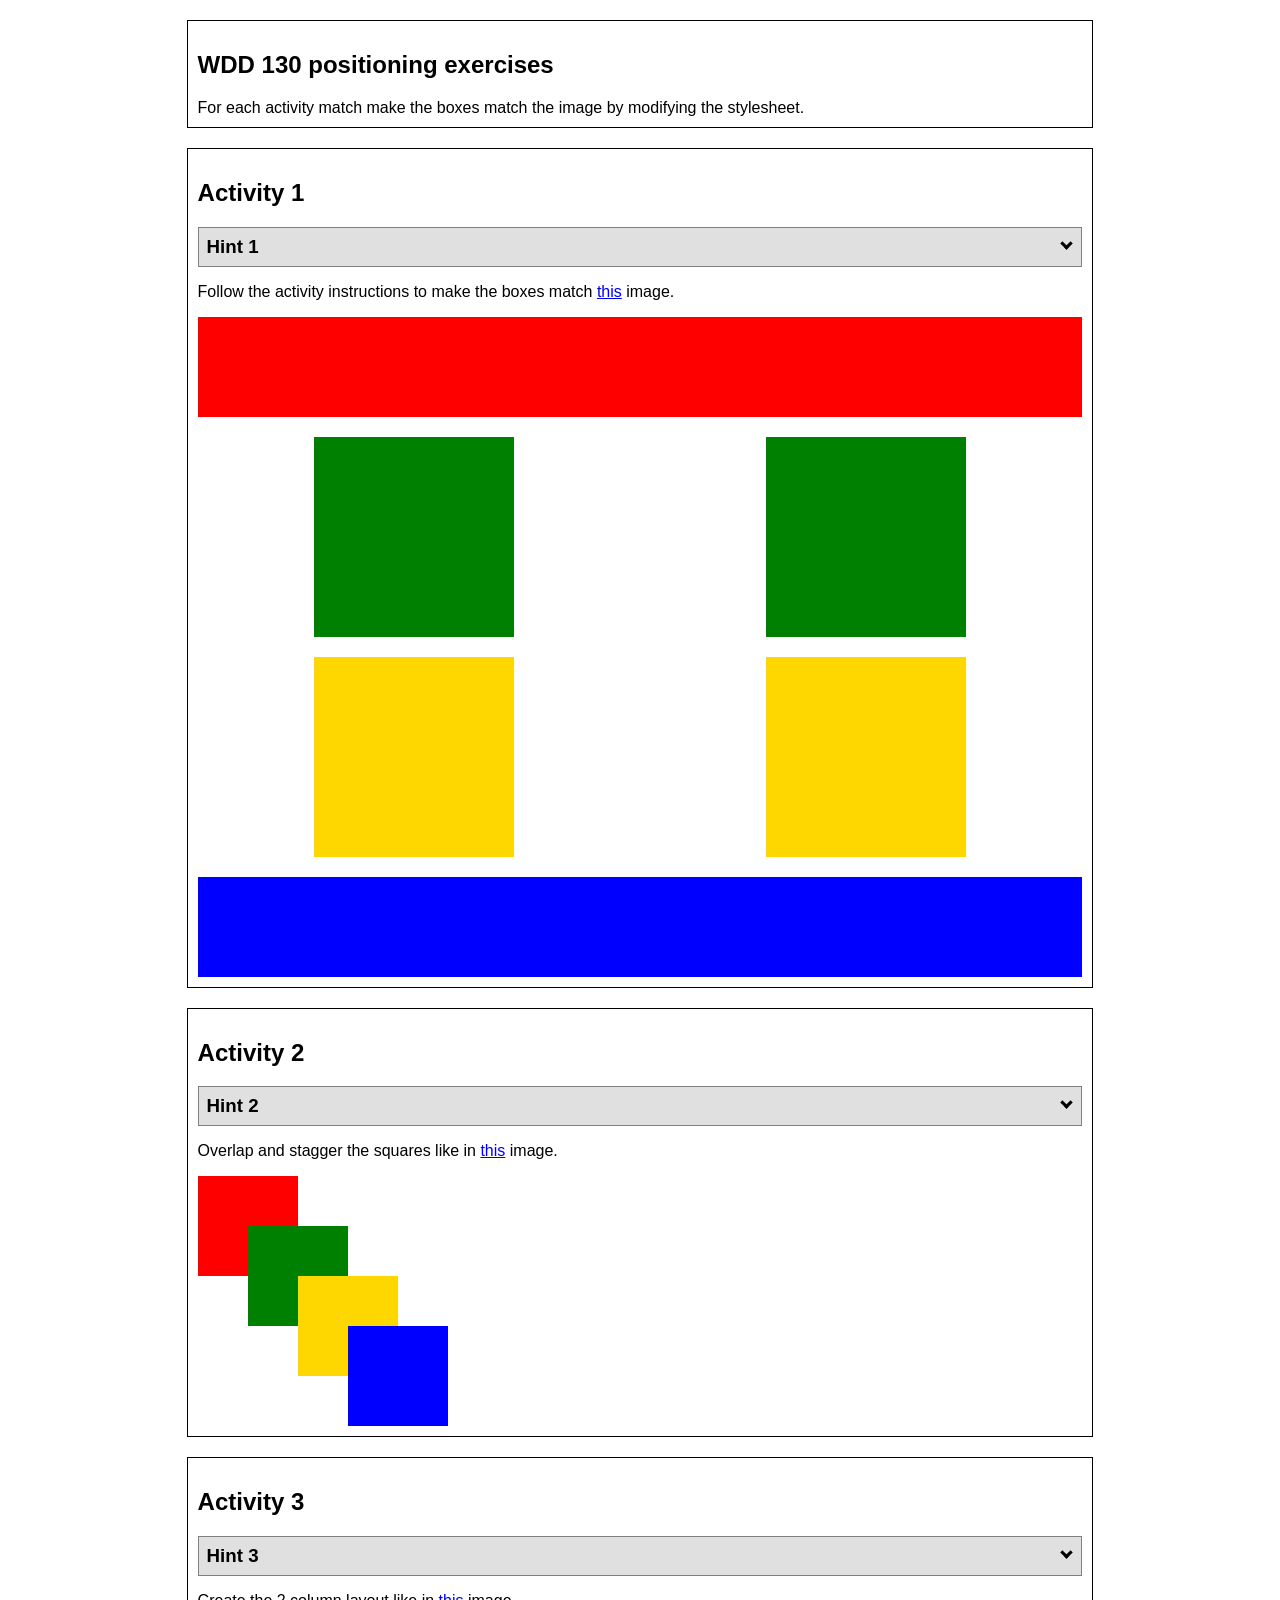
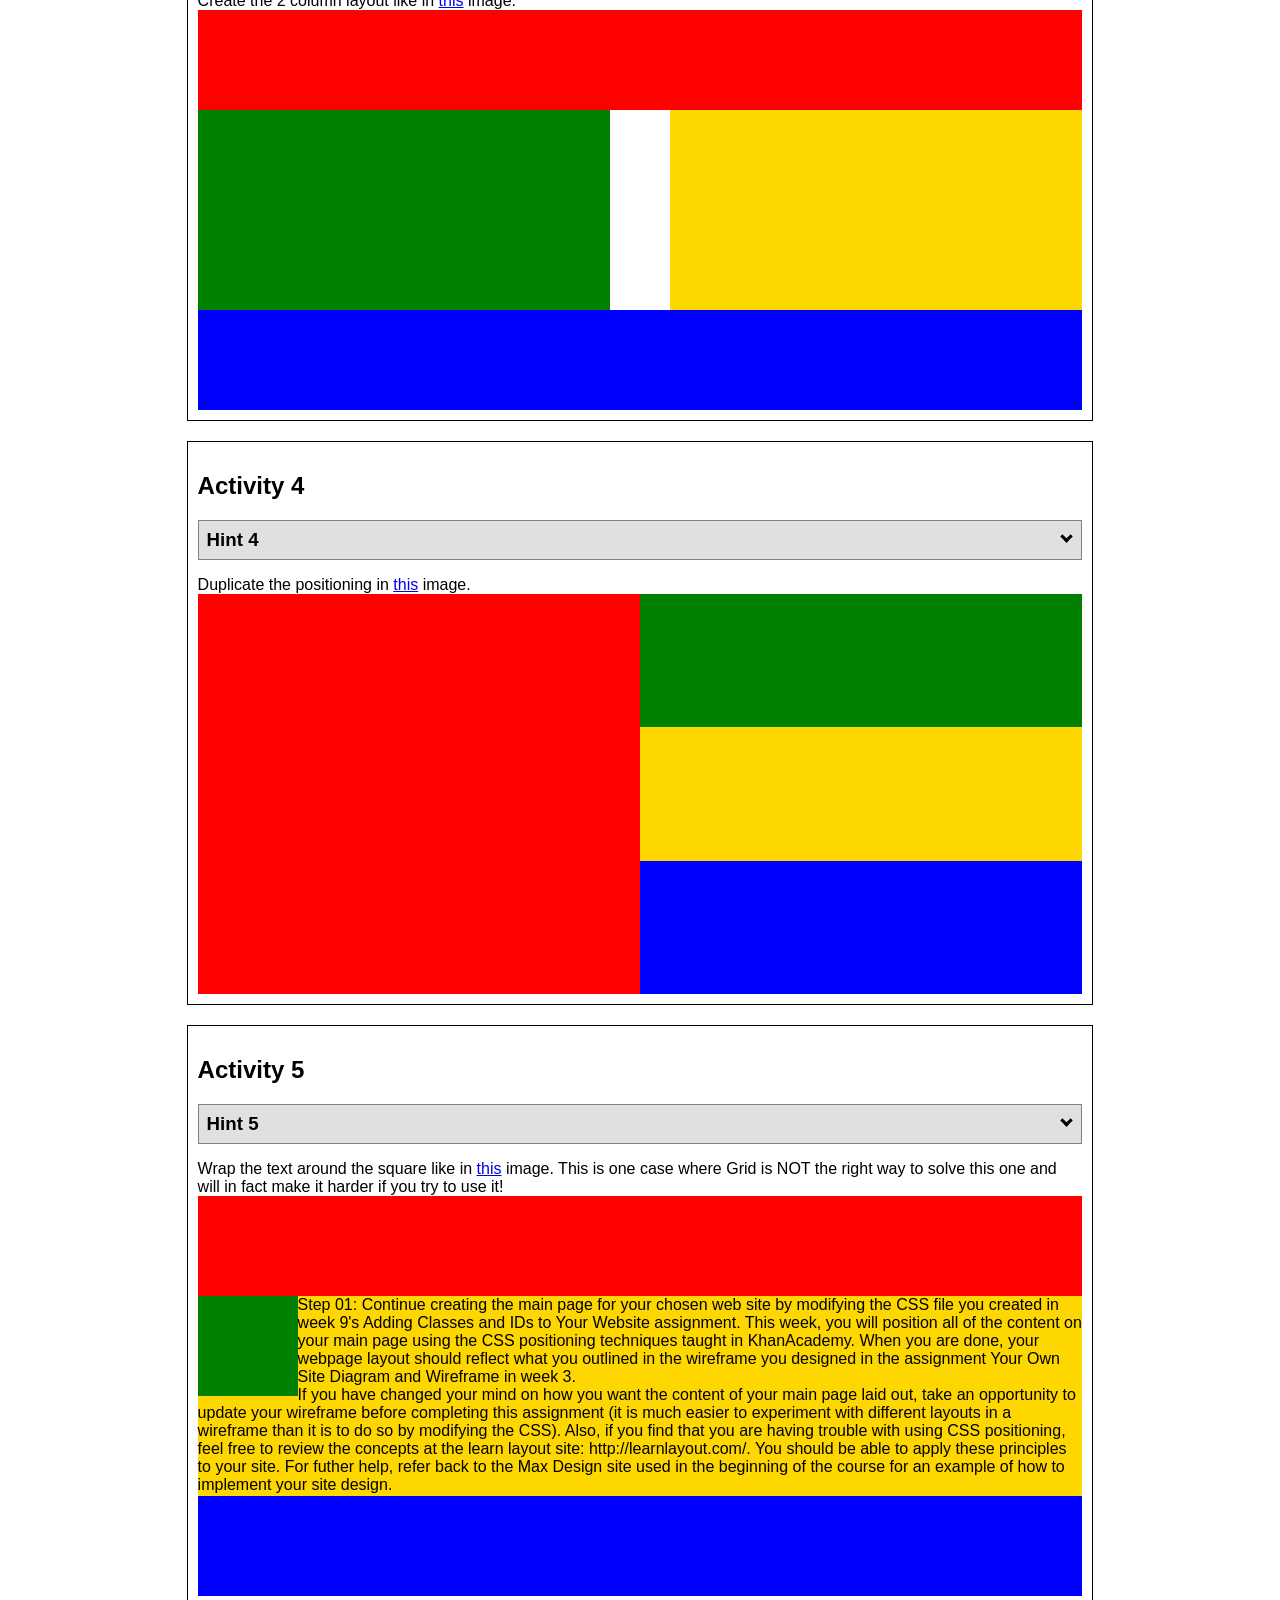
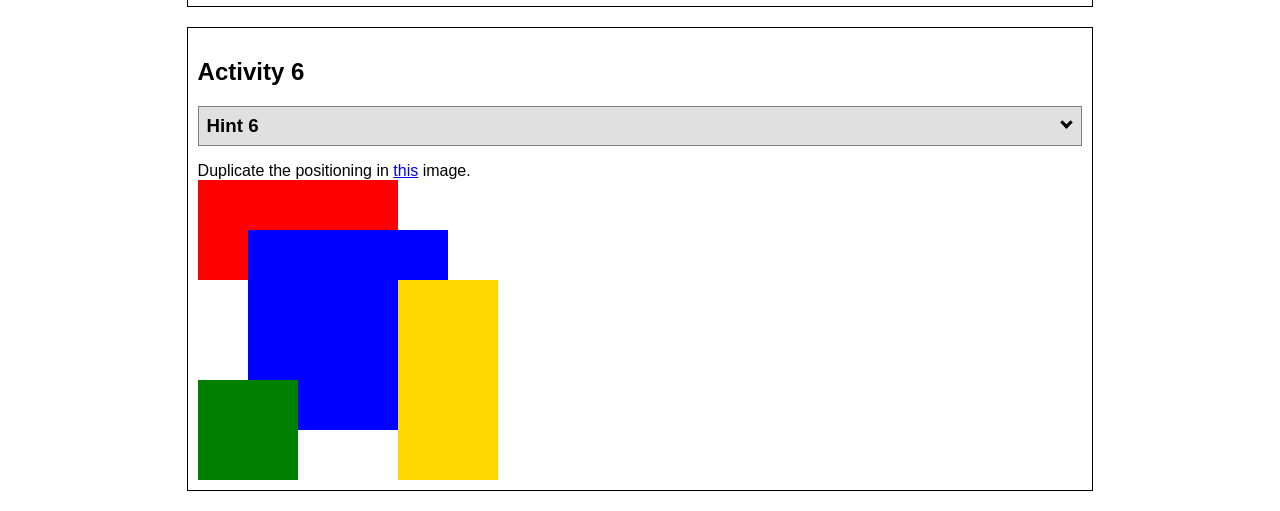
<file: ice/positioning/positioning.html>
<!DOCTYPE html>
<html lang="en">
  <head>
    <!-- HTML - Name: positioning.html -->
    <title>Positioning Activity</title>
    <link rel="stylesheet" type="text/css" href="positionstyles.css" />
  </head>
  <body>
    <div class="activity">
      <h2>WDD 130 positioning exercises</h2>
      For each activity match make the boxes match the image by modifying the stylesheet.</div>
    <div class="activity">
      <h2>Activity 1</h2>
      <section class="hint"><input type="checkbox" ><i></i> <h3>Hint 1</h3><div><p>Use the activity instructions for the firt activity</a></p></div></section>
      <p>Follow the activity instructions to make the boxes match  <a href="images/example1.png" target="_blank">this</a> image.</p>
      <div class="content1" >
        <div class="red1" ></div>
        <div class="green1" ></div>
        <div class="green1" ></div>
        <div class="yellow1"></div>
        <div class="yellow1"></div>
        <div class="blue1"></div>
      </div>
    </div>
    <div class="activity">
      <h2>Activity 2</h2>
      <section class="hint"><input type="checkbox" > <h3>Hint 2</h3><i></i><div>
      <ul>
      <li>grid-template-columns: 50px 50px 50px 50px 50px </li></ul></div></section>
      <p>Overlap and stagger the squares like in <a href="images/example2.png" target="_blank">this</a> image.</p>
      <div class="content2" >
        <div class="red2" ></div>
        <div class="green2" ></div>
        <div class="yellow2"></div>
        <div class="blue2"></div>
      </div>
    </div>
    <div class="activity">
      <h2>Activity 3</h2>
      <section class="hint"><input type="checkbox" > <h3>Hint 3</h3><i></i><div><p>This one is going to be best solved with CSS Grid. Remember to make the boxes the right width first...then start moving them around. </p><h4>Properties used:</h4><ul><li>display:grid;</li><li>grid-template-columns:</li><li>grid-column-gap:</li>
        <li>grid-column:</li>  </ul></div></section>
      Create the 2 column layout like in <a href="images/example3.png" target="_blank">this</a>  image.
      <div class="content3" >
        <div class="red3" ></div>
        <div class="green3" ></div>
        <div class="yellow3"></div>
        <div class="blue3"></div>
      </div>
    </div>
    <div class="activity">
      <h2>Activity 4</h2>
      <section class="hint"><input type="checkbox" > <h3>Hint 4</h3><i></i><div><p>For the others we have been primarily concerned with width. For this one you will need to adjust height as well. </p><h4>Properties used:</h4><ul><li>display:grid;</li><li>grid-template-columns:</li><li>grid-row:</li></ul></div></section>
      Duplicate the positioning in <a href="images/example4.png" target="_blank">this</a> image. 
      <div class="content4" >
        <div class="red4" ></div>
        <div class="green4" ></div>
        <div class="yellow4"></div>
        <div class="blue4"></div>
      </div>
    </div>

    <div class="activity">
      <h2>Activity 5</h2>
      <section class="hint"><input type="checkbox" > <h3>Hint 5</h3><i></i><div><p>Grid is <strong>not</strong> the right way to do this.  In fact there is only one way to really do that...and that is with float. Remember that we float the thing we want the text to wrap around.  Also remember to start by making all the shapes the right size and shape.</p><h4>Properties used:</h4><ul><li>float: left;</li></ul></div></section>
      Wrap the text around the square like in <a href="images/example5.png" target="_blank">this</a> image. This is one case where Grid is NOT the right way to solve this one and will in fact make it harder if you try to use it!
      <div class="content5" >
        <div class="red5" ></div>
        <div class="green5" ></div>
        <div class="yellow5">Step 01: Continue creating the main page for your chosen web site by modifying the CSS file you created in week 9's Adding Classes and IDs to Your Website assignment. This week, you will position all of the content on your main page using the CSS positioning techniques taught in KhanAcademy. When you are done, your webpage layout should reflect what you outlined in the wireframe you designed in the assignment Your Own Site Diagram and Wireframe in week 3. <br />
          If you have changed your mind on how you want the content of your main page laid out, take an opportunity to update your wireframe before completing this assignment (it is much easier to experiment with different layouts in a wireframe than it is to do so by modifying the CSS). Also, if you find that you are having trouble with using CSS positioning, feel free to review the concepts at the learn layout site: http://learnlayout.com/. You should be able to apply these principles to your site. For futher help, refer back to the Max Design site used in the beginning of the course for an example of how to implement your site design.</div>
        <div class="blue5"></div>
      </div>
    </div>
    <div class="activity">
      <h2>Activity 6</h2>
      <section class="hint"><input type="checkbox" > <h3>Hint 6</h3><i></i><div><p>This one is all about visualizing the grid behind the layout. If you are having a hard time doing that first: all the sizes are even multiples of 100, and second here is another example with the lines drawn: <a href="images/example6-hint.png" target="_blank">example 6 with lines</a>. For this one you will find it easiest if you use px for the column width. You can also use <kbd>z-index</kbd> to control the element layering.    </p><h4>Properties used:</h4><ul><li>display:grid;</li><li>grid-template-columns:</li><li>grid-column:</li><li>grid-row:</li><li><a href="https://www.w3schools.com/cssref/pr_pos_z-index.asp" target="_blank">z-index:</a></li></ul></div></section>
      Duplicate the positioning in <a href="images/example6.png" target="_blank">this</a> image.
      <div class="content6" >
        <div class="red6" ></div>
        <div class="green6" ></div>
        <div class="yellow6"></div>
        <div class="blue6"></div>
      </div>
    </div>
  </body>
</html>
</file>
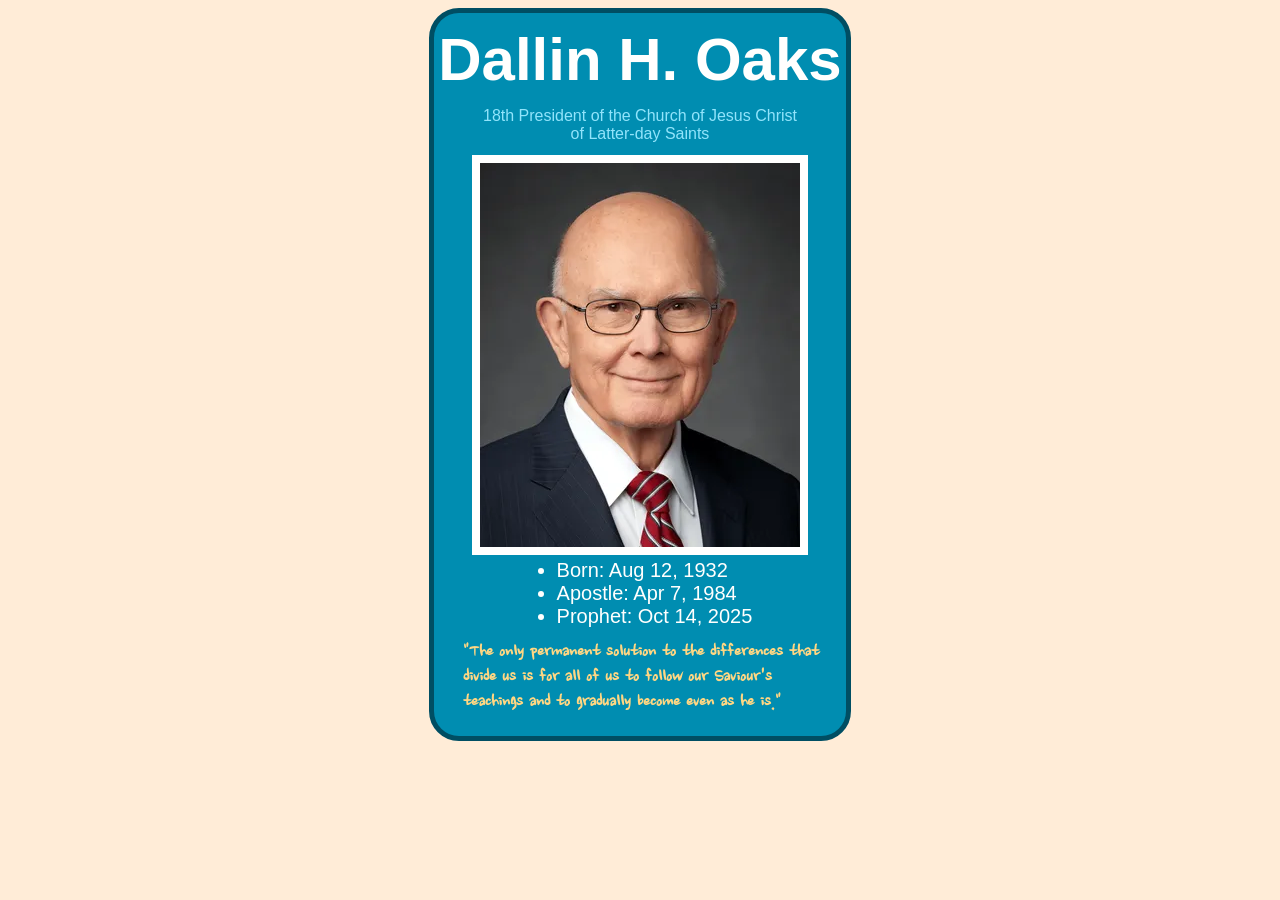
<file: ice/prophet_cards/oaks.html>
<!DOCTYPE html>
<html lang="en">
<head>
    <meta charset="UTF-8">
    <meta name="viewport" content="width=device-width, initial-scale=1.0">
    <title>Dallin H. Oaks</title>
    <style>
        @import url('https://fonts.googleapis.com/css2?family=Cagliostro&family=Nanum+Brush+Script&family=Zen+Loop:ital@0;1&display=swap');
    </style>
    <link rel="stylesheet" href="oaks.css">
</head>
<body>
     <div id="card">
        <h1>
            Dallin H. Oaks
        </h1>
        <div id="link">
            <a href="https://www.churchofjesuschrist.org/?lang=eng" target="_blank">
                18th President of the Church of Jesus Christ of Latter-day Saints 
            </a>
        </div>
        <div id="img">
            <img src="images/oaks.webp" alt="President Oaks">
        </div>
        <ul>
            <li>Born: Aug 12, 1932</li>
            <li>Apostle: Apr 7, 1984</li>
            <li>Prophet: Oct 14, 2025</li>
        </ul>
        <p id="quote">
            "The only permanent solution to the differences that divide 
            us is for all of us to follow our Saviour's teachings and to 
            gradually become even as he is."
        </p>
     </div>
</body>
</html>
</file>
<file: styles/style.css>
/* Instrument Serif & EB Garamond*/
@import url('https://fonts.googleapis.com/css2?family=EB+Garamond:ital,wght@0,400..800;1,400..800&family=Instrument+Serif:ital@0;1&display=swap');
#logoImg {
    width: 50px;
    height: 50px;
    border-radius: 100px;
}
nav {
    display:flex;
    padding: 5px 1%;
    gap: 2px;
    align-items: center;
    text-align: center;
    color: #062642;
    height: 100%;
}
.navLinks{
    height: 100%;
    padding: 10px 1%;
}
.navLinks:hover {
    background-color: #596e6b;
    color: #02172a;
    border-radius: 5px;
}
header {
    position: sticky;
    top: 0;
    background-color: #839D9A;
}
header a {
    color: #062642;
    text-decoration: none;
    font-family: 'EB Garamond';
    font-size: 25px;
}


body{
    min-height: 100vh;
    background-color: #BFD2BF;
    margin: 0;
}
h1, h2{
    font-family: 'EB Garamond';
    color: #062642;
}
p {
    font-family: 'Instrument Serif';
    font-size: 20px;
    color: #1E491E;
}

#aboutMe{
    display: flex;
    gap: 10%;
    margin: 6%;
    padding: 0 10%;
}
#profilePic{
    width: 300px;
    border-radius: 15px;
}
#aboutMeDescription {
    grid-column: 2/3;
}



footer {
    background-color: #738d8a;
    position: fixed;
    bottom: 0;
    left: 0;
    right: 0;
    border-top: 1px;
    display: flex;
    justify-content: space-between;
    align-items: middle;
    padding: 0 1%;
    text-wrap: nowrap;
}
#socialLinks {
    display: flex;
    align-items: center;
    gap: 15px;
    width: 100%;
    justify-content: end;
}
/* #linkedinLink{
    display: flex;
} */
#socialLinks a img {
    width: 50px;
    height: 50px;
    border-radius: 10px;
}

#ice {
    padding: 0 10%;
}


.iceProject {
    display: flex;
    gap: 10%;
    margin: 6%;
}
.iceImg {
    width: 300px;
    border-radius: 15px;
}
.iceDescription {
    width: 100%;
}

.iceDescription p {
    padding-bottom: 15px;
}

.icelink {
    text-decoration: none;
    background-color: #bd7866;
    color: #062642;
    border-radius: 10px;
    font-weight: bold;
    display: inline;
    padding: 10px 25px;
    font-size: 1.3em;
    font-family: 'EB Garamond';
}

.icelink:hover {
    background-color: #bd8a7d;
    color: #062642;
}
</file>
<file: wwr/styles/style.css>
@import url('https://fonts.googleapis.com/css2?family=Cinzel:wght@400..900&family=Paprika&display=swap');
@import url('https://fonts.googleapis.com/css2?family=Cinzel:wght@400..900&family=Cormorant+Garamond:ital,wght@0,300..700;1,300..700&family=Paprika&display=swap');

#content {
    max-width: 1600px;
    margin: 0 auto;
}

nav a {
    text-align: center;
    color: #102542;
    text-decoration: none;
    padding: 35px;
}
nav {
    display: flex;
    justify-content: space-around;
}

#hero-msg h1, #hero-msg h4 {
    text-align: center;
}
#hero-msg h4 {
    color: white;
}

.button-box {
    text-align: center;
}

main section {
    text-align: center;
}

#background {
    height: 725px;
    grid-column: 1/11;
    grid-row: 4/9;
}

body {
    background-color: #fcfbfb;
    font-family: "Cormorant Garamond";
    font-size: 22px;
    margin: 0;
    padding: 0;
}
h2 {
    margin: 0;
}
header {
    background-color:rgba(209,156,29, .7);

    display: grid;
    grid-template-columns: 150px auto;
}
nav a:hover {
    background-color: #6E8898;
    color: white;
}

.book, .join {
    background-color: #a0bbcc;
    color: #102542;
    text-decoration: none;
    font-size: 18px;
    padding: 15px 30px;
    margin-top: 50px;
    border-radius: 5px;
}

.book:hover, .join:hover{
    background-color: #72a2c0;
}

#background {
    background-color: #a0bbcc;
}

.msg {
    background-color: #a0bbcc;
    line-height: 1.5em;
    padding: 35px;
    grid-column: 6/10;
    grid-row: 6/7;
    box-shadow: 5px 5px 10px #6f7364;
}

footer {
    background-color: #6E8898;
    color: #030e4b;
    padding: 25px 50px;
    margin-top: 200px;
    display: flex;
    justify-content: space-around;
    align-items: center;
}

footer a {
    color: #102542;
    text-decoration: none;
}

footer a:hover {
    color: #40708e;
}

footer p {
    font-size: 1.2em;
}

footer p a:hover{
    text-decoration: underline;
}
footer .social img{
    padding-top: 15px;
}

.home-title {
    color: #033064;
    font-family: "Cinzel";
    font-size: 2em;
    margin-top: 10px;
}

h4 {
    color: #102542;
}

.msg h2 {
    color: #102542;
    font-family: "Cinzel";
}

.msg p {
    color: #102542;
    font-size: .8em;
    padding-bottom: 15px;
}

.icon {
    width: 80px;
    padding-top: 10px;
}

#hero-img {
    width: 100%;
    width: 100%;
}
#hero {
    display: grid;
    grid-template-columns: 1fr 3fr 1fr;
    margin-top: -100px; 
}
#hero-box {
    grid-column: 1/4;
    grid-row: 1/3;
    z-index: -1;
}
#hero-msg {
    grid-column: 2/3;
    grid-row: 1/2;
    margin-top: 100px;
}
#logo_link {
    padding-top: 5px;
    justify-self: center;
    align-self: center;
}
.logo {
    width: 90px;
}
.rivers-card, .camping-card, .rapids-card{
    margin: 200px 0;
}
.card-img {
    border: 10px solid #D19C1D;
}
main section img {
    box-sizing: border-box;
}
.card-img, .mountains {
    width: 100%;
}
.card-img {
    transition: transform .5s;
    box-shadow: 5px 5px 10px #6f7364;
}
.card-img:hover {
    opacity: .6;
    transform: scale(1.1);
}
.home-grid {
    display: grid;
    grid-template-columns: 1fr 1fr 1fr 1fr 1fr 1fr 1fr 1fr 1fr 1fr;
}
.rivers-card {
    grid-column: 2/4;
    grid-row: 2/3;
}
.camping-card {
    grid-column: 5/7;
    grid-row: 2/3;
}
.rapids-card {
    grid-column: 8/10;
    grid-row: 2/3;
}
.mountains {
    width: 100%;
    grid-column: 2/7;
    grid-row: 5/8;
    box-shadow: 5px 5px 10px #6f7364;
}

@media screen and (max-width: 900px) {
    #hero, .home-grid {
        display: block;
        height: auto;
    }
    nav, footer {
        flex-direction: column;
    }
    nav a {
        display: block;
        padding: 15px;
    }
    #hero {
        margin-top: 0;
    }
    #hero-msg {
        margin-top: 0;
    }
    #hero-msg h4 {
        display: none;
    }
    #hero-msg h1 {
        color: #6f7364;
    }
    .home-title {
        font-size: 25px;
    }
    .rivers-card, .camping-card, .rapids-card { 
        margin: 50px auto;
        width: 60%;
    }
    #background {
        display: none;
    }
    .mountains, .msg {
        width: 80%;
        display: block;
        margin: 0 auto;
    }
    footer {
        margin-top: 25px;
    }
}
</file>
<file: styles/box-model.css>
h1 {
    color: #0000FF;
    margin-bottom: 150px;
    text-align: center;
    border-width: 5px;
    border-style: solid;
    border-color: #383857;
    border-radius: 15px;
    padding: 15;
    margin-left: 30%;
    margin-right: 30%;
}

/*This is a tag selector*/
p {
    color: blue;
}

/* this si an ID selector */
#productDescription {
    color: purple;
}

/* This is a class selector */
.authorBio {
    color: green;
}

/* Combinator selectors */
p.authorBio {
    color: orange;
    display: inline;
}

/* Descendancy Selector */
div p.authorBio {
    color: yellow;
    border: solid 5px black;
}

p span {
    font-weight: bold;
    font-size: 32px;
    color: red;
}
</file>
<file: ice/apostle_spotlight/apostles.css>
body {
    background-color: #E8ECED;
}
#spotlight {
    background-image: url("images/christus.webp");
    background-size: cover;
    background-position: 85%;
    border: 10px solid;
    border-radius: 50px;
    margin: 5% 5% 5% 20%;
}

h1, h2 {
    color: white;
    text-align: center;
}

h2 {
    margin-top: 10px;
}

#first_presidency {
    display: flex;
    justify-content: center;
    align-items: center;
    gap: 25px;
    margin-bottom: 0;
}
.first_presidency {
    width: 100px;
    height: 100px;
    border-radius: 50%;
    object-fit: cover;
    border: 7px solid;
    border-color: white;
}
#pres_oaks {
    width: 125px;
    height: 125px;
    border-radius: 50%;
    object-fit: cover;
    border: 7px solid;
    border-color: white;
}
#apostles {
    display: flex;
    flex-wrap: wrap;
    gap: 20px;
    justify-content: center;
    margin: 0 20% 0 20%;
}
.quorum {
    width: 100px;
    height: 100px;
    border-radius: 50%;
    object-fit: cover;
    border: 7px solid;
    border-color: white;
    margin-bottom: 15px;
}

.quorum:hover {
    border-color: rgb(103, 57, 5);
}

.first_presidency:hover {
    border-color:rgb(103, 57, 5)
}

#pres_oaks:hover {
    border-color:rgb(103, 57, 5)
}
</file>
<file: ice/favorite_devo/styles/styles.css>
body {
  margin: 0;
  height: 100%;
  font-family: Arial, sans-serif;
  background: linear-gradient(to bottom, #d3d3d3, #001f3f);
  background-repeat: no-repeat; /* Just in case */
  background-attachment: fixed;
}

.container {
  text-align: center;
}

.header {
  padding: 20px 0;
}

.header-image {
  background-image: url('../images/icenter.png'); /* Replace with your image */
  background-repeat: no-repeat;
  background-position: center;
  height: 150px;
  display: flex;
  flex-direction: column;
  justify-content: center;
  color: white;

}

.header-image h1 {
  margin: 0;
  line-height: 0.9;
    font-size: 3.5em;
  font-weight: bold;
  text-shadow: 2px 2px 4px rgba(0, 0, 0, 0.7);
  background: #00000055;
}

.content-box {
  background-color: white;
  margin: 30px auto;
  width: 90%;
  max-width: 900px;
  padding: 40px;
  box-shadow: 5px 5px 0px black;
  min-height: 400px;

  display: flex;
  flex-direction: column;
  align-items: center;
  justify-content: center;
}

form {
  display: grid;
  grid-template-columns: 1fr 2fr;
  gap: 5px;
}

input[type="submit"] {
  grid-column: 2/3;
  background-color: rgb(59, 167, 59);
}

input[type="submit"]:hover {
  background-color:rgb(48, 129, 48);
}

table {
  border-collapse: collapse;
}

th, td {
  border: 1px solid black;
  padding: 15px;
}

tr:nth-child(even) {
  background-color: #cfd0d2;
  color: black;
}

tr:nth-child(odd) {
  background-color: #aaaaab;
  color: black;
}

td:hover {
  background-color: darkgreen;
  color: white;
}

tr:hover {
  background-color: rgb(1, 134, 1);
  color: white;
}
</file>
<file: ice/positioning/positionstyles.css>
/* CSS - Name: "positionstyles.css" */
/* Activity 1 styles */
.content1 {
  /* This is the parent of the activity 1 boxes. */
  display: grid;
  grid-template-columns: 1fr 1fr;
  justify-items: center;
  gap: 20px;

}
.red1 { 
  width: 100%; 
  height: 100px; 
  background-color: red; 
  grid-column: 1/3;

} 
.green1 {
  width: 200px; 
  height: 200px; 
  background-color: green;

} 
.yellow1 {
  width: 200px; 
  height: 200px; 
  background-color: gold; 
} 
.blue1 {
  width: 100%; 
  height: 100px; 
  background-color: blue; 
  grid-column: 1/3;
} 
/* Activity 2 styles */ 
.content2 {
  /* This is the parent of the activity 2 boxes. */
  display: grid;
  grid-template-columns: repeat(5, 50px);
  grid-template-rows: repeat(5, 50px);
}
.red2 {
  width: 100px; 
  height: 100px; 
  background-color: red; 
  grid-column: 1/3;
  grid-row: 1/3;
} 
.green2 { 
  width: 100px; 
  height: 100px; 
  background-color: green; 
  grid-column: 2/4;
  grid-row: 2/4;
} 
.yellow2 {
  width: 100px; 
  height: 100px; 
  background-color: gold; 
  grid-column: 3/5;
  grid-row: 3/5;
} 
.blue2 {
  width: 100px; 
  height: 100px; 
  background-color: blue; 
  grid-column: 4/6;
  grid-row: 4/6;
} 
/* Activity 3 styles */ 
.content3 {
  /* This is the parent of the activity 3 boxes. */
  display: grid;
  grid-template-columns: 1fr 1fr;
  grid-template-rows: 1fr 1fr 1fr 1fr;
}
.red3 {
  width: 100%; 
  height: 100px; 
  background-color: red; 
  grid-column: 1/3;
  grid-row: 1/2;
} 
.green3 {
  width: auto; 
  height: 200px; 
  background-color: green;
  grid-column: 1/2;
  grid-row: 2/4;
  margin-right: 30px;
} 
.yellow3 {
  width: auto; 
  height: 200px; 
  background-color: gold; 
  grid-column: 2/3;
  grid-row: 2/4;
  margin-left: 30px;
} 
.blue3 {
  width: 100%;
  height: 100px; 
  background-color: blue; 
  grid-column: 1/3;
  grid-row: 4/5;
} 
/* Activity 4 styles */ 
.content4 {
  /* This is the parent of the activity 4 boxes. */
  display: grid;
  grid-template-columns: 1fr 1fr;
  grid-template-rows: repeat(3, 1fr);
  height: 400px;
}
.red4 {
  width: auto; 
  height: auto; 
  background-color: red; 
  grid-column: 1/2;
  grid-row: 1/4;

} 
.green4 {
  width: auto; 
  height: auto; 
  background-color: green; 
  grid-column: 2/3;
  grid-row: 1/2;
} 
.yellow4 {
  width: auto; 
  height: auto; 
  background-color: gold; 
  grid-column: 2/3;
  grid-row: 2/3;
} 
.blue4 {
  width: auto; 
  height: auto; 
  background-color: blue; 
  grid-column: 2/3;
  grid-row: 3/4;
} 
/* Activity 5 styles */ 
.content5 {
  /* This is the parent of the activity 5 boxes. */
  height: 400px;
  float: left;
}
.red5 { 
  width: auto; 
  height: 100px; 
  background-color: red; 
} 
.green5 { 
  width: 100px; 
  height: 100px; 
  background-color: green; 
  float: left;

} 
.yellow5 {
  width: auto; 
  height: 200px; 
  background-color: gold; 

} 
.blue5 {
  width: auto; 
  height: 100px; 
  background-color: blue; 
} 
/* Activity 6 styles */ 
.content6 {
  /* This is the parent of the activity 6 boxes. */
  display: grid;
  grid-template-columns: repeat(6, 50px);
  grid-template-rows: repeat(6, 50px);
}
.red6 {
  width: auto; 
  height: auto; 
  background-color: red; 
  grid-column: 1/5;
  grid-row: 1/3;
} 
.green6 {
  width: auto; 
  height: auto; 
  background-color: green; 
  grid-column: 1/3;
  grid-row: 5/7;
  z-index: 1;
} 
.yellow6 {
  width: auto; 
  height: auto; 
  background-color: gold; 
  grid-column: 5/7;
  grid-row: 3/7;
  z-index: 1;
} 
.blue6 {
  width: auto; 
  height: auto; 
  background-color: blue; 
  grid-column: 2/6;
  grid-row: 2/6;
} 


/* Do not make any changes below here */
.activity {
  width: 70%; 
  margin: 20px auto; 
  font-family: Arial, sans-serif; 
  border: 1px solid black; 
  padding: 10px; 
  clear:both; 
  overflow: auto;
} 

.hint {
  border: 1px solid grey;
  background: #e0e0e0;
  padding: .5em;
  position: relative;
  margin: 1em 0;
}
.hint h3 {
  margin: 0;
}
.hint:hover {
  background: #d0d0d0;
}
.hint > div {
  display: none;
}

.hint input[type=checkbox] {
  position: absolute;
  width: 100%;
  height: 100%;
  opacity: 0;
  z-index: 1;
  cursor: pointer;
}

.hint input[type=checkbox]:checked ~ div {
  display: block;
}

.hint i {
  position: absolute;
  transform: translate(-6px, 0);
  margin-top: 16px;
  right: 10px;
  top: -3px;
}
.hint i:before, .hint i:after {
  content: "";
  position: absolute;
  background-color: black;
  width: 3px;
  height: 9px;
}
.hint i:before {
  transform: translate(2px, 0) rotate(45deg);
}
.hint i:after {
  transform: translate(-2px, 0) rotate(-45deg);
}

.hint input[type=checkbox]:checked ~ i:before {
  transform: translate(-2px, 0) rotate(45deg);
}
.hint input[type=checkbox]:checked ~ i:after {
  transform: translate(2px, 0) rotate(-45deg);
}
.hint a {
  position: relative;
  z-index: 1;
}
</file>
<file: ice/prophet_cards/oaks.css>
body {
    background: #FFECD7;
    display: grid;
    grid-template-columns: 1fr 1fr 1fr;
}
#card {
    grid-column: 2/3;
    background-color: #008DB1;
    border: 5px solid;
    border-color: #004E63;
    border-radius: 30px;
}
h1 {
    color: #FFFFFE;
    font-family: Arial, Helvetica, sans-serif;
    text-align: center;
    font-size: 60px;
    margin: 3% 0 3% 0;
}
#link {
    text-align: center;
    margin: 0 10% 3% 10%;
}
a {
    color: #91E4FB;
    font-family: Arial, Helvetica, sans-serif;
    text-decoration: none;
}
#img {
    text-align: center;
}
img {
    border: 8px solid;
    border-color: #FFFFFE;
}
ul {
    color: #FFFFFE;
    font-family: Arial, Helvetica, sans-serif;
    font-size: 20px;
    margin: 0 20% 0 20%;
}
#quote {
    color: #FFD783;
    font-family: "Nanum Brush Script";
    font-weight: bold;
    font-size: 20px;
    margin: 3% 5% 5% 7%;
}
</file>
